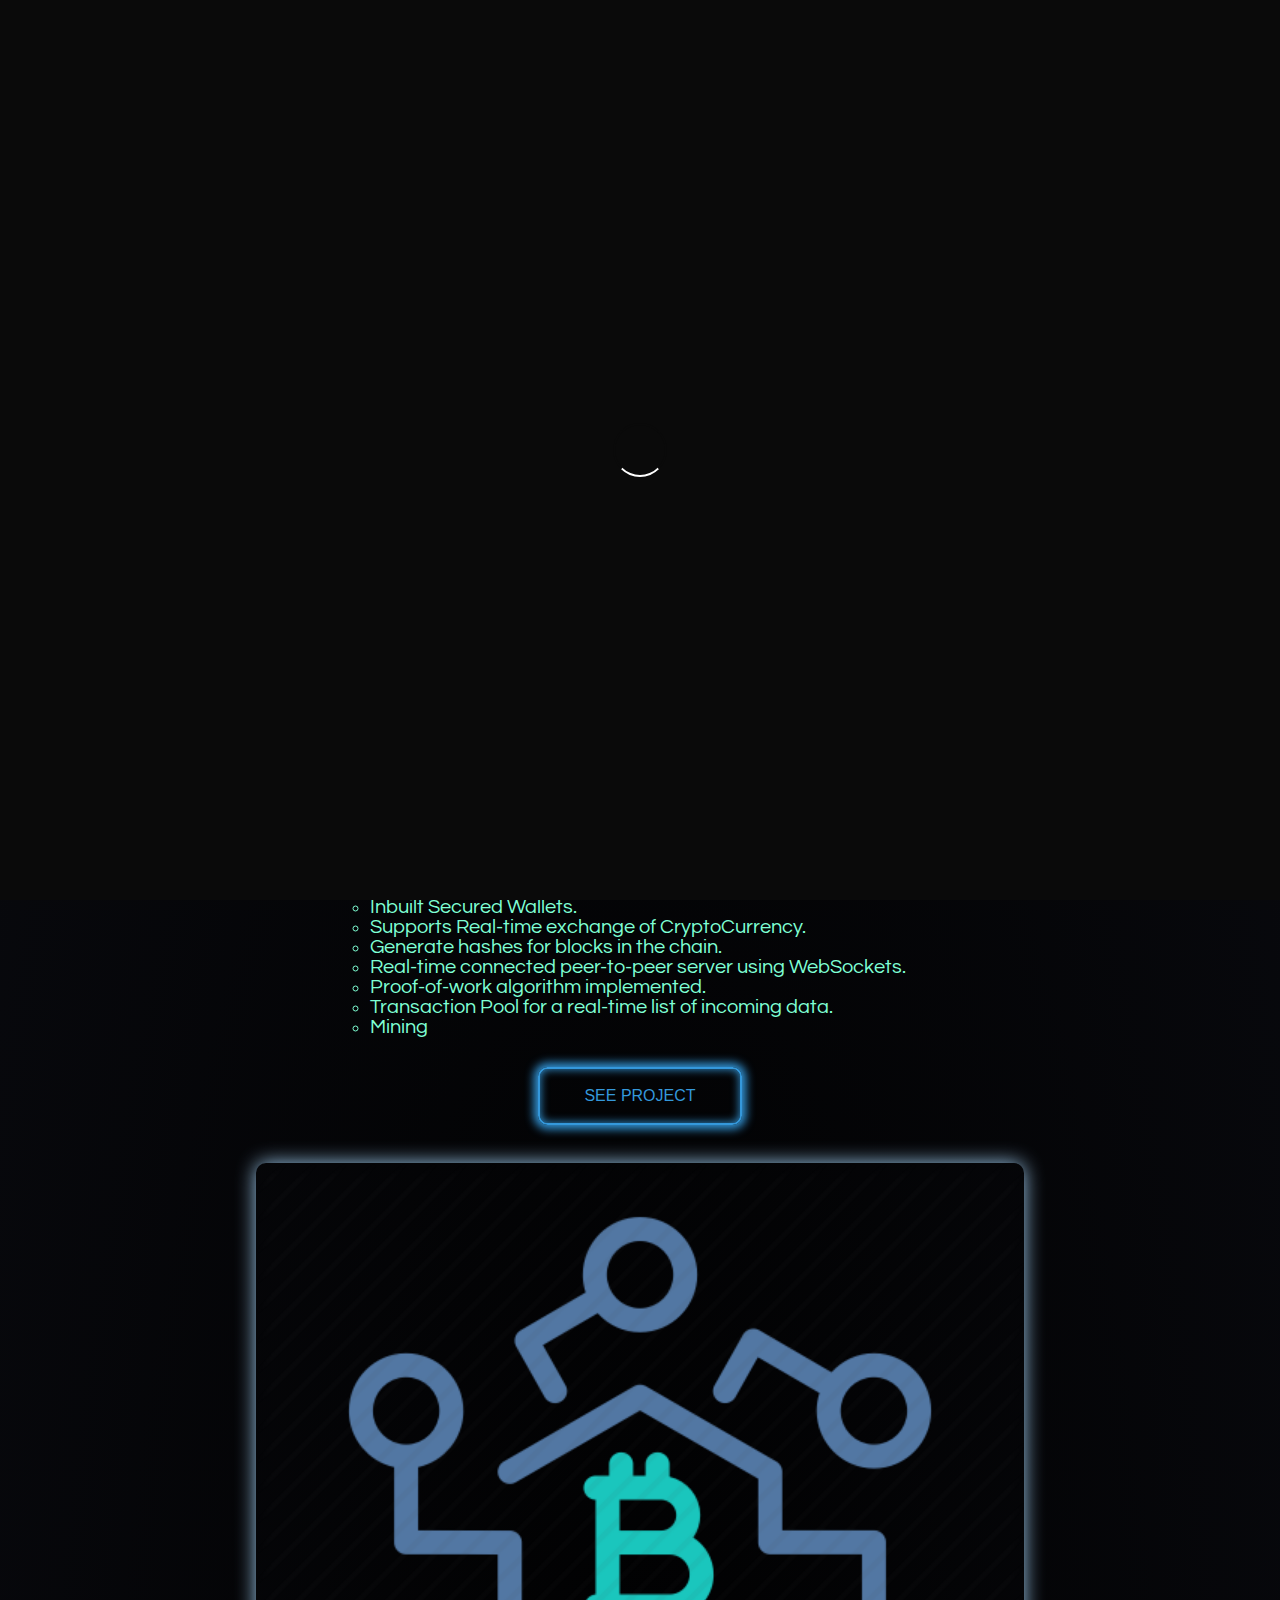
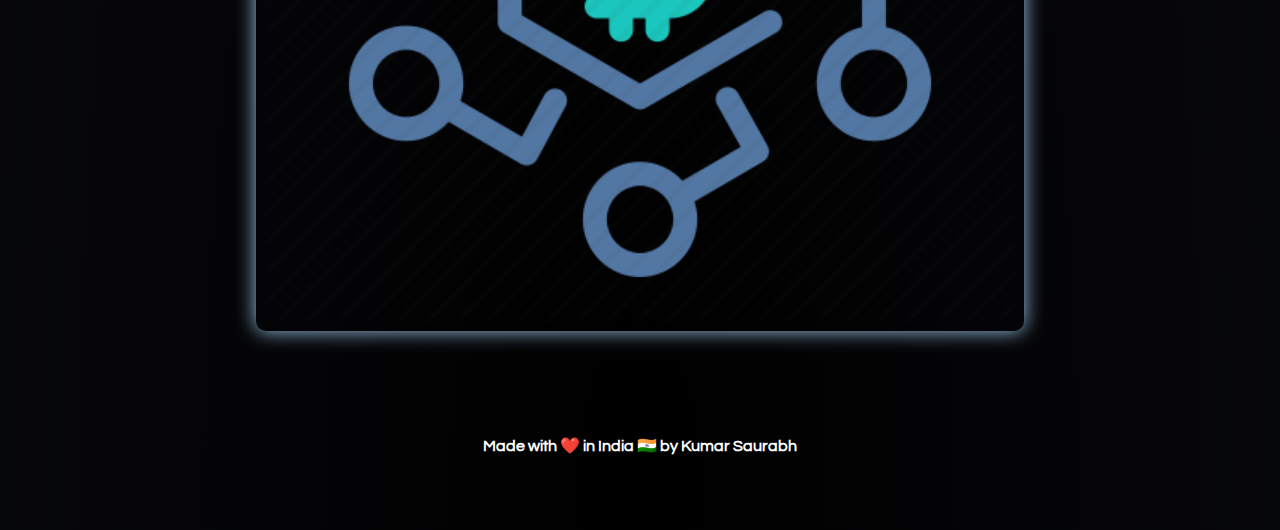
<file: blog/Blockchain/index.html>
<!DOCTYPE html><html lang="en"><head>
    <meta charset="UTF-8">
    <meta name="viewport" content="width=device-width, initial-scale=1.0">
    <meta http-equiv="X-UA-Compatible" content="ie=edge">
    <title>Decentralized Blockchain Network With Cryptocurrency</title>
    <link rel="stylesheet" href="https://cdnjs.cloudflare.com/ajax/libs/animate.css/3.7.0/animate.min.css">
    <link rel="stylesheet" href="https://use.fontawesome.com/releases/v5.7.1/css/all.css" integrity="sha384-fnmOCqbTlWIlj8LyTjo7mOUStjsKC4pOpQbqyi7RrhN7udi9RwhKkMHpvLbHG9Sr" crossorigin="anonymous">
    <script src="https://code.jquery.com/jquery-3.4.1.min.js" integrity="sha256-CSXorXvZcTkaix6Yvo6HppcZGetbYMGWSFlBw8HfCJo=" crossorigin="anonymous"></script>
  <link rel="stylesheet" href="../../css/index.css"></head>
  <body>
    <div id="loading">
      <div id="spinner"></div>
    </div>
    <a href="/" class="go_back"><i class="fas fa-arrow-left"></i></a>
    <div id="background_overlay"></div>
    <div id="background" style="background: url(top_image.jpg) center;"></div>
    <table id="profile_blog">
      <tbody>
        <tr>
          <td style="width:8vw;"><div id="profile_img_blog"></div></td>
          <td style="width:52vw;">
            <div id="username_blog"></div>
          </td>
        </tr>
      </tbody>
    </table>
    <div id="blog-display">
      <h1 id="blog_title">Decentralized Blockchain Network.</h1>
      <h2 id="blog_sub_title">A powerful and secure Blockchain Network with CryptoCurrency and Wallet.</h2>
      <div id="blog">
        <p id="para_0_original">References : <a href="https://bitcoin.org/bitcoin.pdf" style="color: aqua;" target="_blank">White Paper - Bitcoin: A Peer-to-Peer Electronic Cash System By Satoshi Nakamoto</a></p>
        <h2 style="color: aqua;">Features:</h2>
        <ul style="display: table;list-style-type:circle;margin: 0 auto;font-size: 20px;padding: 30px;color: aquamarine;">
          <li>It includes an API to interact with the Blockchain.</li>
          <li>It signs Transactions with cryptography and digital signature.</li>
          <li>Inbuilt Secured Wallets.</li>
          <li>Supports Real-time exchange of CryptoCurrency.</li>
          <li>Generate hashes for blocks in the chain.</li>
          <li>Real-time connected peer-to-peer server using WebSockets.</li>
          <li>Proof-of-work algorithm implemented.</li>
          <li>Transaction Pool for a real-time list of incoming data.</li>
          <li>Mining</li>
        </ul>
        <button onclick="location.href='https://github.com/itsksaurabh/Blockchain-Cryptocurrency-Node'" class="btn third">See project</button>
        <img src="img_0.png" alt="blog image 0" id="img_0_original">
      </div>
    </div>
    <div id="footer_blog">
        <a href="https://www.linkedin.com/in/itsksaurabh/" target="_blank">Made with ❤️ in India 🇮🇳 by Kumar Saurabh</a>
    </div>
    <script type="text/javascript">
      setTimeout(function() {
        document.getElementById("loading").classList.add("animated");
        document.getElementById("loading").classList.add("fadeOut");
        setTimeout(function() {
          document.getElementById("loading").classList.remove("animated");
          document.getElementById("loading").classList.remove("fadeOut");
          document.getElementById("loading").style.display = "none";
        }, 800);
      }, 1500);
      $.getJSON("../../config.json", function(user) {
        var icon = document.createElement("link");
        icon.setAttribute("rel", "icon");
        icon.setAttribute("href", user[0].userimg);
        icon.setAttribute("type", "image/png");
        document.getElementsByTagName("head")[0].appendChild(icon);
        document.getElementById(
          "profile_img_blog"
        ).style.background = `url('${user[0].userimg}') center center`;
        document.getElementById(
          "username_blog"
        ).innerHTML = `<span style="display:${
          user[0].name == null || !user[0].name ? "none" : "block"
        };">${user[0].name}</span>@${user[0].username}<b id="blog_time"></b>`;

        if ((user[0].theme = "dark.css")) {
          document.querySelector("#background_overlay").style.background =
            "linear-gradient(0deg, rgba(10, 10, 10, 1), rgba(10, 10, 10, 0.1))";
        } else {
          document.querySelector("#background_overlay").style.background =
            "linear-gradient(0deg, rgba(255, 255, 255, 1), rgba(255, 255, 255, 0.1))";
        }
      });
    </script>
  

</body></html>
</file>
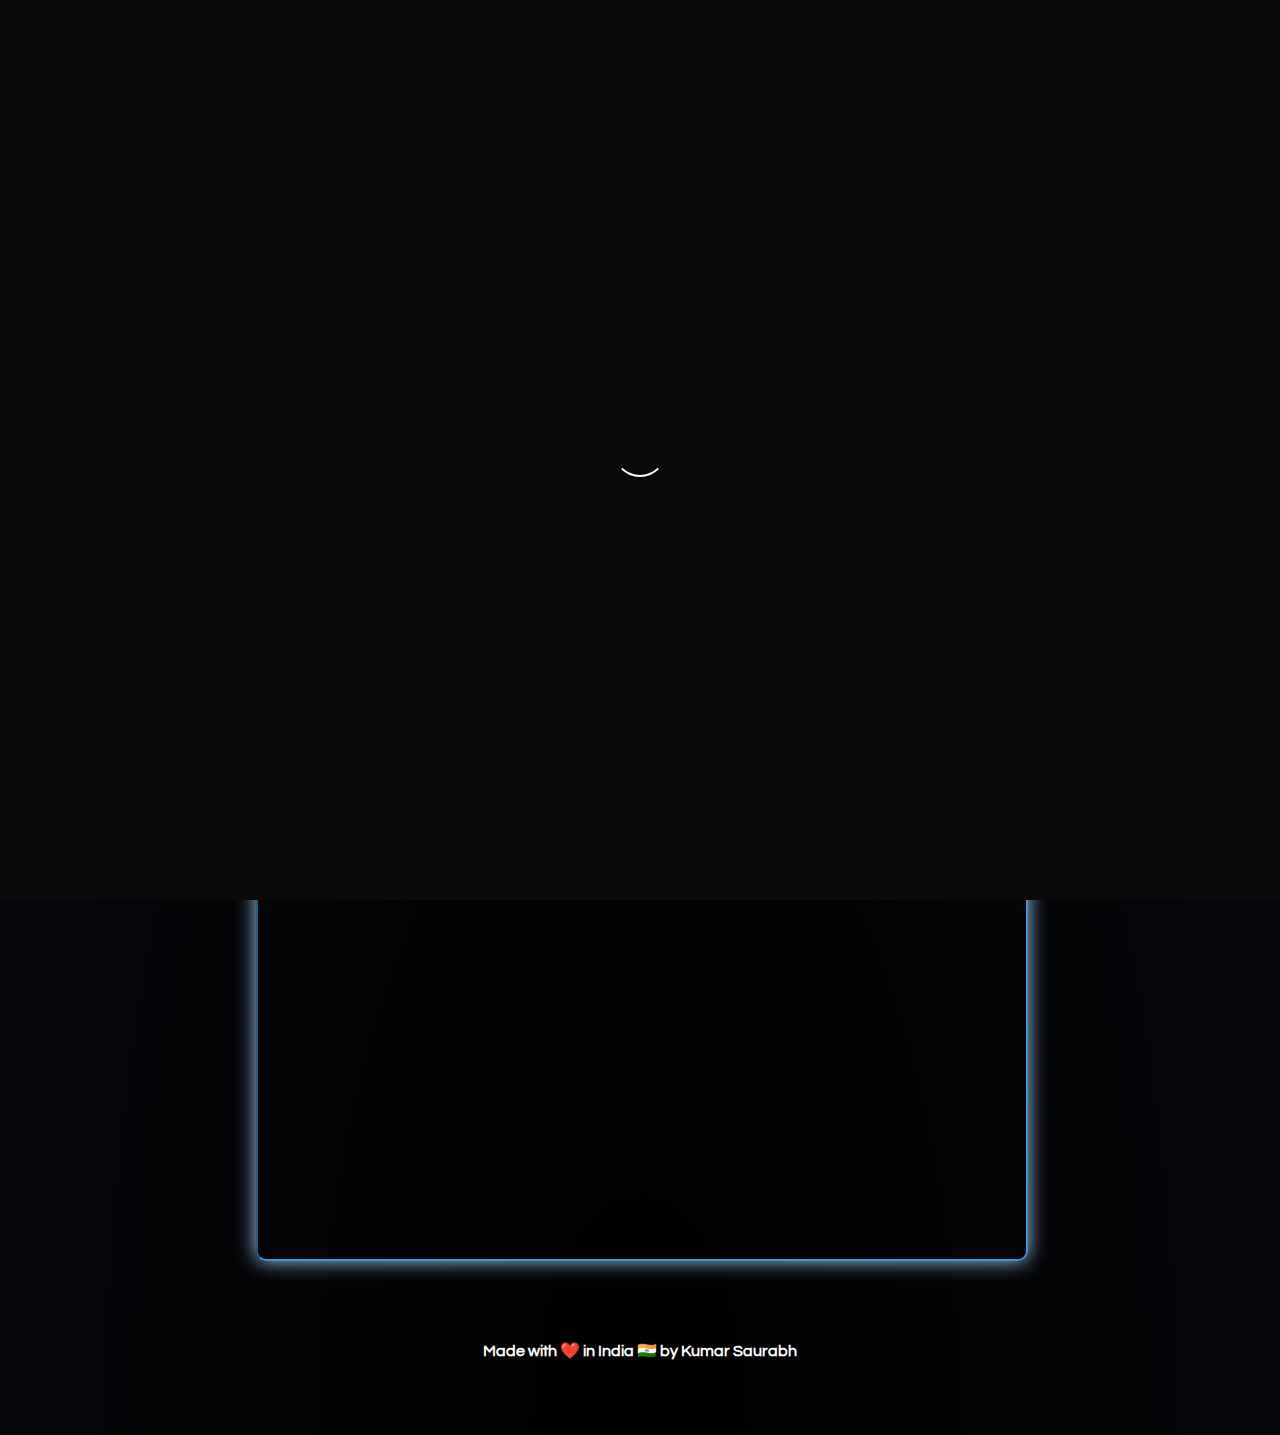
<file: blog/Dequinox/index.html>
<!DOCTYPE html><html lang="en"><head>
    <meta charset="UTF-8">
    <meta name="viewport" content="width=device-width, initial-scale=1.0">
    <meta http-equiv="X-UA-Compatible" content="ie=edge">
    <title>D'Equinox 2016</title>
    <link rel="stylesheet" href="https://cdnjs.cloudflare.com/ajax/libs/animate.css/3.7.0/animate.min.css">
    <link rel="stylesheet" href="https://use.fontawesome.com/releases/v5.7.1/css/all.css" integrity="sha384-fnmOCqbTlWIlj8LyTjo7mOUStjsKC4pOpQbqyi7RrhN7udi9RwhKkMHpvLbHG9Sr" crossorigin="anonymous">
    <script src="https://code.jquery.com/jquery-3.4.1.min.js" integrity="sha256-CSXorXvZcTkaix6Yvo6HppcZGetbYMGWSFlBw8HfCJo=" crossorigin="anonymous"></script>
  <link rel="stylesheet" href="../../css/index.css"></head>
  <body>
    <div id="loading">
      <div id="spinner"></div>
    </div>
    <a href="/" class="go_back"><i class="fas fa-arrow-left"></i></a>
    <div id="background_overlay"></div>
    <div id="background" style="background: url(top_image.jpg) center;"></div>
    <table id="profile_blog">
      <tbody>
        <tr>
          <td style="width:8vw;"><div id="profile_img_blog"></div></td>
          <td style="width:52vw;">
            <div id="username_blog"></div>
          </td>
        </tr>
      </tbody>
    </table>
    <div id="blog-display">
      <h1 id="blog_title">D'Equinox 2016</h1>
      <div id="blog">
      <p id="para_0_original">Built the Official Website for the Annual Cultural fest ( D'Equinox 2016 ) of <a style="color: aliceblue" href="https://www.juet.ac.in/" target="_blank">Jaypee University Of engineering & Technology</a>.</p>
      <p id="para_0_original">I received a <a style="color: aliceblue" href="https://drive.google.com/file/d/1Pg_rRvHGblk6tke3V0VTKm9Ni6YzTAUk/view?usp=sharing" target="_blank">Letter of Appreciation</a> as a Web Developer from the respected Chairman of Jaypee University of Engineering and Technology, Prof. P.K. Singh, for my contribution towards the university as a Web Developer during the academic session 2016 - 2017.</p>
    </div>
      <br>
        <div class="videowrapper">
            <iframe src="https://www.youtube.com/embed/cru6qYcmNX8" allow="accelerometer; autoplay; encrypted-media; gyroscope; picture-in-picture" allowfullscreen></iframe>
        </div>
    </div>
    <div id="footer_blog">
      <a href="https://www.linkedin.com/in/itsksaurabh/" target="_blank">Made with ❤️ in India 🇮🇳 by Kumar Saurabh</a>
    </div>
    <script type="text/javascript">
      setTimeout(function() {
        document.getElementById("loading").classList.add("animated");
        document.getElementById("loading").classList.add("fadeOut");
        setTimeout(function() {
          document.getElementById("loading").classList.remove("animated");
          document.getElementById("loading").classList.remove("fadeOut");
          document.getElementById("loading").style.display = "none";
        }, 800);
      }, 1500);
      $.getJSON("../../config.json", function(user) {
        var icon = document.createElement("link");
        icon.setAttribute("rel", "icon");
        icon.setAttribute("href", user[0].userimg);
        icon.setAttribute("type", "image/png");
        document.getElementsByTagName("head")[0].appendChild(icon);
        document.getElementById(
          "profile_img_blog"
        ).style.background = `url('${user[0].userimg}') center center`;
        document.getElementById(
          "username_blog"
        ).innerHTML = `<span style="display:${
          user[0].name == null || !user[0].name ? "none" : "block"
        };">${user[0].name}</span>@${user[0].username}<b id="blog_time"></b>`;

        if ((user[0].theme = "dark.css")) {
          document.querySelector("#background_overlay").style.background =
            "linear-gradient(0deg, rgba(10, 10, 10, 1), rgba(10, 10, 10, 0.1))";
        } else {
          document.querySelector("#background_overlay").style.background =
            "linear-gradient(0deg, rgba(255, 255, 255, 1), rgba(255, 255, 255, 0.1))";
        }
      });
    </script>
  

</body></html>
</file>
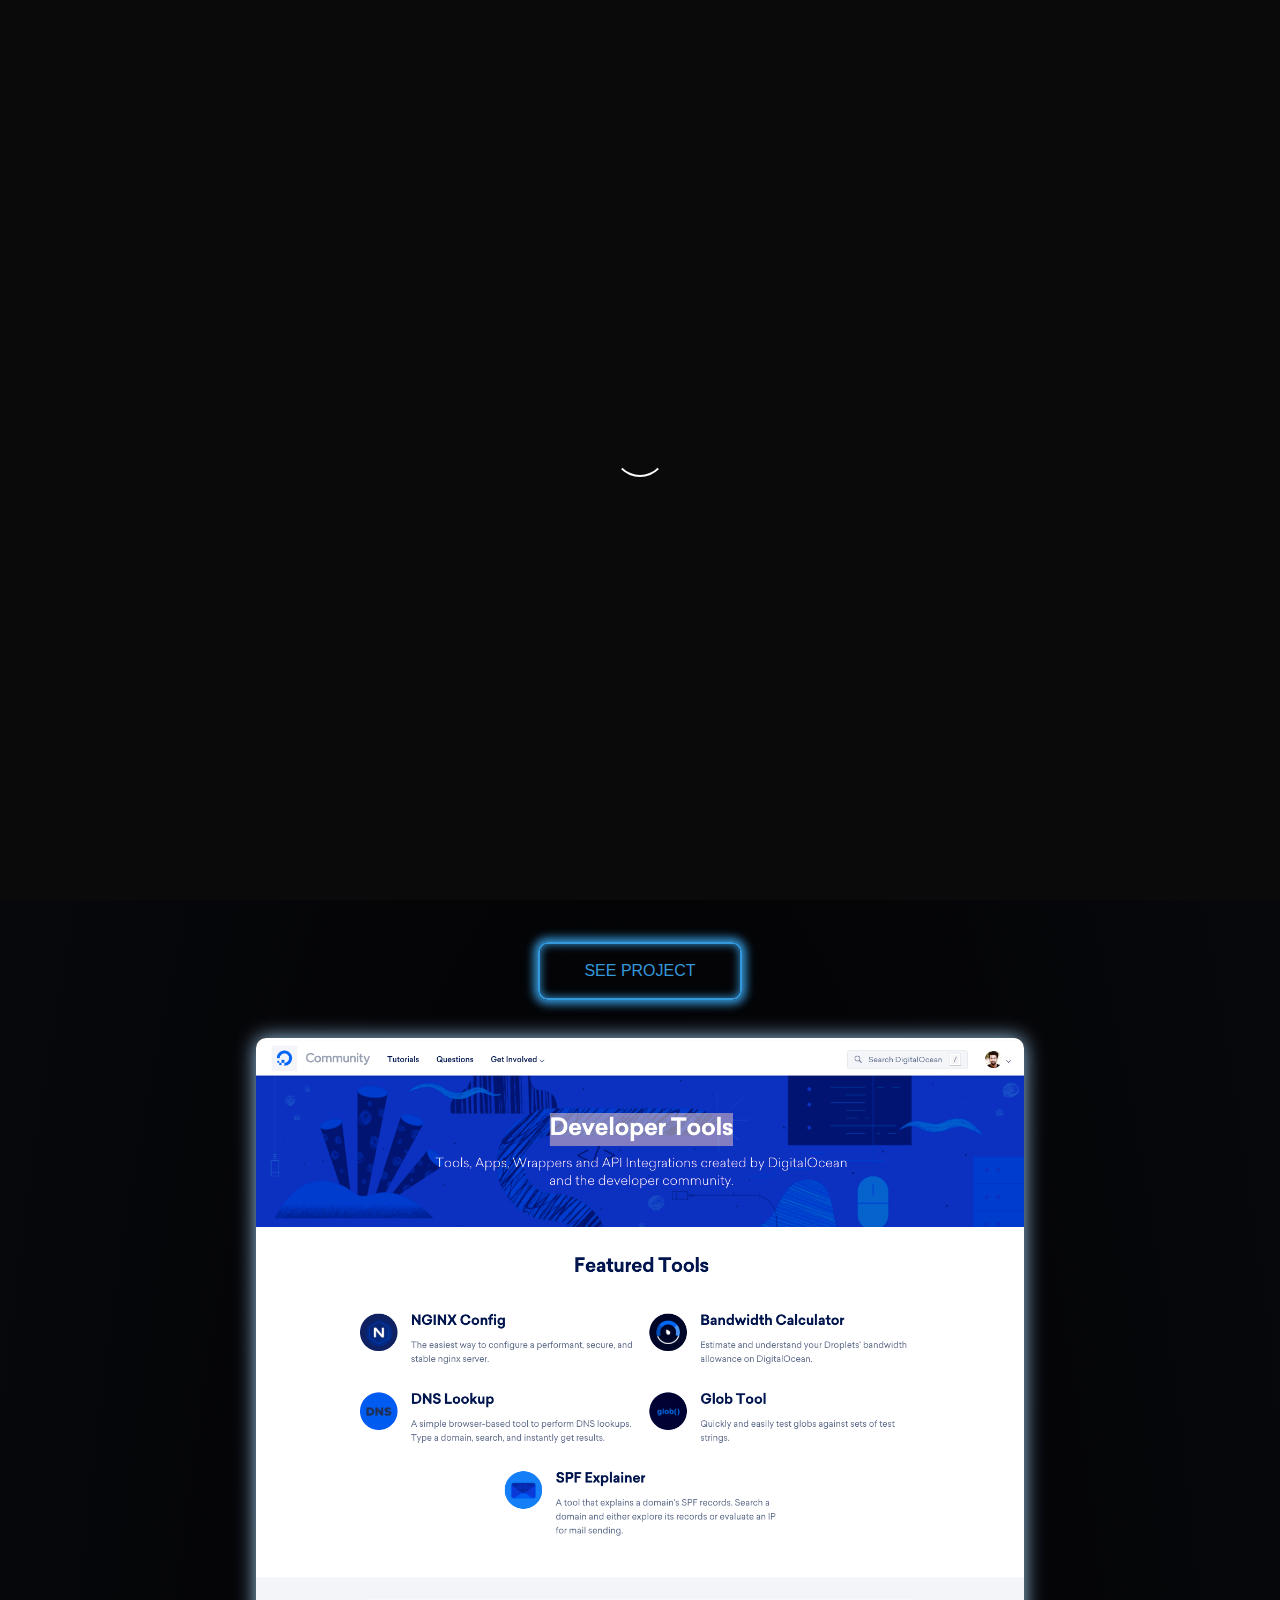
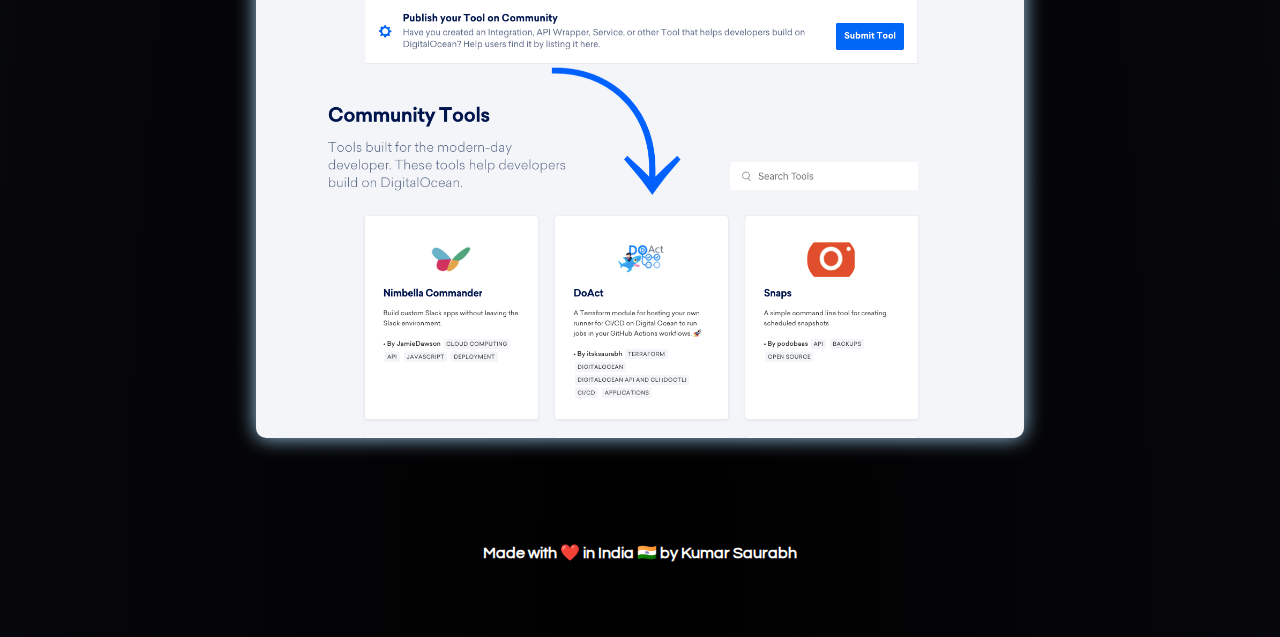
<file: blog/DoAct/index.html>
<!DOCTYPE html><html lang="en"><head>
    <meta charset="UTF-8">
    <meta name="viewport" content="width=device-width, initial-scale=1.0">
    <meta http-equiv="X-UA-Compatible" content="ie=edge">
    <title>DoAct</title>
    <link rel="stylesheet" href="https://cdnjs.cloudflare.com/ajax/libs/animate.css/3.7.0/animate.min.css">
    <link rel="stylesheet" href="https://use.fontawesome.com/releases/v5.7.1/css/all.css" integrity="sha384-fnmOCqbTlWIlj8LyTjo7mOUStjsKC4pOpQbqyi7RrhN7udi9RwhKkMHpvLbHG9Sr" crossorigin="anonymous">
    <script src="https://code.jquery.com/jquery-3.4.1.min.js" integrity="sha256-CSXorXvZcTkaix6Yvo6HppcZGetbYMGWSFlBw8HfCJo=" crossorigin="anonymous"></script>
  <link rel="stylesheet" href="../../css/index.css"></head>
  <body>
    <div id="loading">
      <div id="spinner"></div>
    </div>
    <a href="/" class="go_back"><i class="fas fa-arrow-left"></i></a>
    <div id="background_overlay"></div>
    <div id="background" style="background: url(top_image.png) center;"></div>
    <table id="profile_blog">
      <tbody>
        <tr>
          <td style="width:8vw;"><div id="profile_img_blog"></div></td>
          <td style="width:52vw;">
            <div id="username_blog"></div>
          </td>
        </tr>
      </tbody>
    </table>
    <div id="blog-display">
      <h1 id="blog_title">DoAct</h1>
      <h2 id="blog_sub_title">A Terraform module for hosting your own runner for CI/CD on Digital Ocean to run jobs in your GitHub Actions workflows. 🚀</h2>
      <div id="blog"><p id="para_0_original">Doact is a Terraform module to automate the deployment and hosting process of your own runners on Digital Ocean cloud to run jobs in your GitHub Actions workflows. It makes it easy to automate all your software workflows, now with world-class CI/CD. Build, test, and deploy your code right from GitHub.</p>
        <p id="para_2_original">Recently, The project got published as an <b style="color: aqua;">official community tool</b> on one of the biggest cloud providers DigitalOcean. Currently, the project is trending on the very first page.</p>
        <button onclick="location.href='https://www.digitalocean.com/community/tools/doact'" class="btn third">See project</button>
        <img src="img_0.png" alt="blog image 0" id="img_0_original"></div>
    </div>
    <div id="footer_blog">
        <a href="https://www.linkedin.com/in/itsksaurabh/" target="_blank">Made with ❤️ in India 🇮🇳 by Kumar Saurabh</a>
    </div>
    <script type="text/javascript">
      setTimeout(function() {
        document.getElementById("loading").classList.add("animated");
        document.getElementById("loading").classList.add("fadeOut");
        setTimeout(function() {
          document.getElementById("loading").classList.remove("animated");
          document.getElementById("loading").classList.remove("fadeOut");
          document.getElementById("loading").style.display = "none";
        }, 800);
      }, 1500);
      $.getJSON("../../config.json", function(user) {
        var icon = document.createElement("link");
        icon.setAttribute("rel", "icon");
        icon.setAttribute("href", user[0].userimg);
        icon.setAttribute("type", "image/png");
        document.getElementsByTagName("head")[0].appendChild(icon);
        document.getElementById(
          "profile_img_blog"
        ).style.background = `url('${user[0].userimg}') center center`;
        document.getElementById(
          "username_blog"
        ).innerHTML = `<span style="display:${
          user[0].name == null || !user[0].name ? "none" : "block"
        };">${user[0].name}</span>@${user[0].username}<b id="blog_time"></b>`;

        if ((user[0].theme = "dark.css")) {
          document.querySelector("#background_overlay").style.background =
            "linear-gradient(0deg, rgba(10, 10, 10, 1), rgba(10, 10, 10, 0.1))";
        } else {
          document.querySelector("#background_overlay").style.background =
            "linear-gradient(0deg, rgba(255, 255, 255, 1), rgba(255, 255, 255, 0.1))";
        }
      });
    </script>
  

</body></html>
</file>
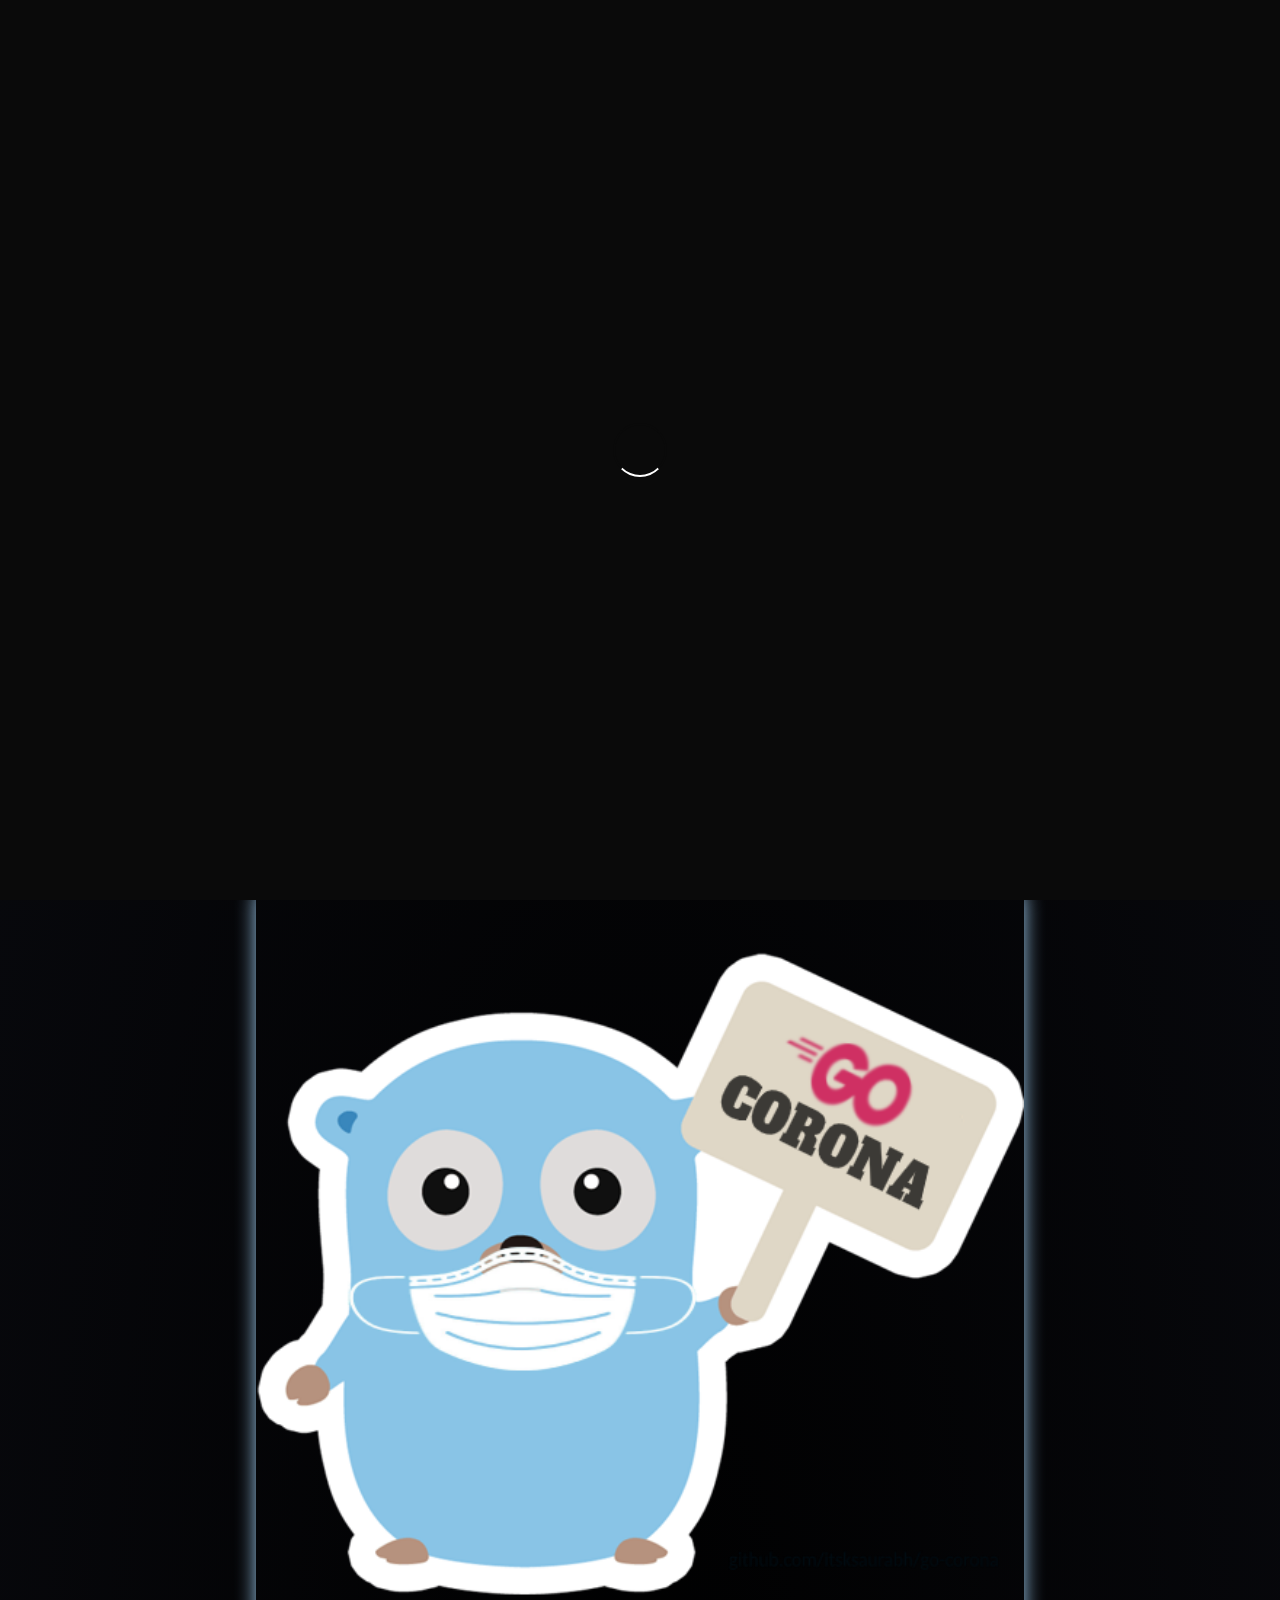
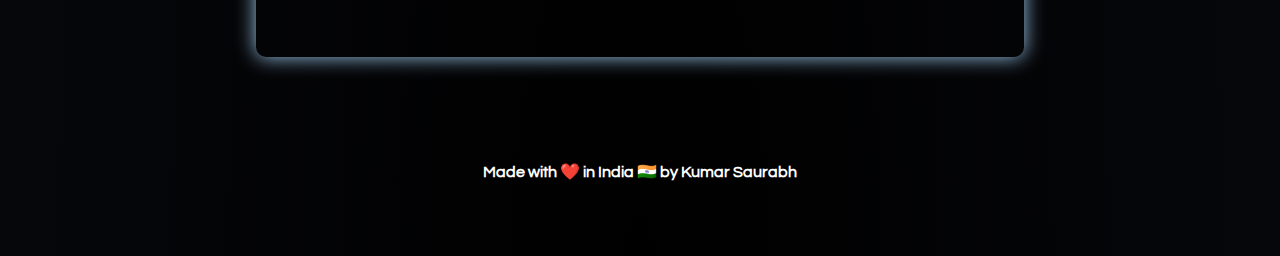
<file: blog/GoCorona/index.html>
<!DOCTYPE html><html lang="en"><head>
    <meta charset="UTF-8">
    <meta name="viewport" content="width=device-width, initial-scale=1.0">
    <meta http-equiv="X-UA-Compatible" content="ie=edge">
    <title>Go-Corona</title>
    <link rel="stylesheet" href="https://cdnjs.cloudflare.com/ajax/libs/animate.css/3.7.0/animate.min.css">
    <link rel="stylesheet" href="https://use.fontawesome.com/releases/v5.7.1/css/all.css" integrity="sha384-fnmOCqbTlWIlj8LyTjo7mOUStjsKC4pOpQbqyi7RrhN7udi9RwhKkMHpvLbHG9Sr" crossorigin="anonymous">
    <script src="https://code.jquery.com/jquery-3.4.1.min.js" integrity="sha256-CSXorXvZcTkaix6Yvo6HppcZGetbYMGWSFlBw8HfCJo=" crossorigin="anonymous"></script>
  <link rel="stylesheet" href="../../css/index.css"></head>
  <body>
    <div id="loading">
      <div id="spinner"></div>
    </div>
    <a href="/" class="go_back"><i class="fas fa-arrow-left"></i></a>
    <div id="background_overlay"></div>
    <div id="background" style="background: url(top_image.jpg) center;"></div>
    <table id="profile_blog">
      <tbody>
        <tr>
          <td style="width:8vw;"><div id="profile_img_blog"></div></td>
          <td style="width:52vw;">
            <div id="username_blog"></div>
          </td>
        </tr>
      </tbody>
    </table>
    <div id="blog-display">
      <h1 id="blog_title">Go-Corona</h1>
      <h2 id="blog_sub_title">go-corona is a Golang client library for accessing global coronavirus (COVID-19, SARS-CoV-2) outbreak data.</h2>
      <div id="blog"><p id="para_0_original">It fetches data from the data repository operated by the Johns Hopkins University Center for Systems Science and Engineering (JHU CSSE). More data sources to be added later.</p>
      <button onclick="location.href='https://github.com/itsksaurabh/go-corona'" class="btn third">See project</button>
      <img src="img_0.jpeg" alt="blog image 0" id="img_0_original"></div>
    </div>
    <div id="footer_blog">
        <a href="https://www.linkedin.com/in/itsksaurabh/" target="_blank">Made with ❤️ in India 🇮🇳 by Kumar Saurabh</a>
    </div>
    <script type="text/javascript">
      setTimeout(function() {
        document.getElementById("loading").classList.add("animated");
        document.getElementById("loading").classList.add("fadeOut");
        setTimeout(function() {
          document.getElementById("loading").classList.remove("animated");
          document.getElementById("loading").classList.remove("fadeOut");
          document.getElementById("loading").style.display = "none";
        }, 800);
      }, 1500);
      $.getJSON("../../config.json", function(user) {
        var icon = document.createElement("link");
        icon.setAttribute("rel", "icon");
        icon.setAttribute("href", user[0].userimg);
        icon.setAttribute("type", "image/png");
        document.getElementsByTagName("head")[0].appendChild(icon);
        document.getElementById(
          "profile_img_blog"
        ).style.background = `url('${user[0].userimg}') center center`;
        document.getElementById(
          "username_blog"
        ).innerHTML = `<span style="display:${
          user[0].name == null || !user[0].name ? "none" : "block"
        };">${user[0].name}</span>@${user[0].username}<b id="blog_time"></b>`;

        if ((user[0].theme = "dark.css")) {
          document.querySelector("#background_overlay").style.background =
            "linear-gradient(0deg, rgba(10, 10, 10, 1), rgba(10, 10, 10, 0.1))";
        } else {
          document.querySelector("#background_overlay").style.background =
            "linear-gradient(0deg, rgba(255, 255, 255, 1), rgba(255, 255, 255, 0.1))";
        }
      });
    </script>
  

</body></html>
</file>
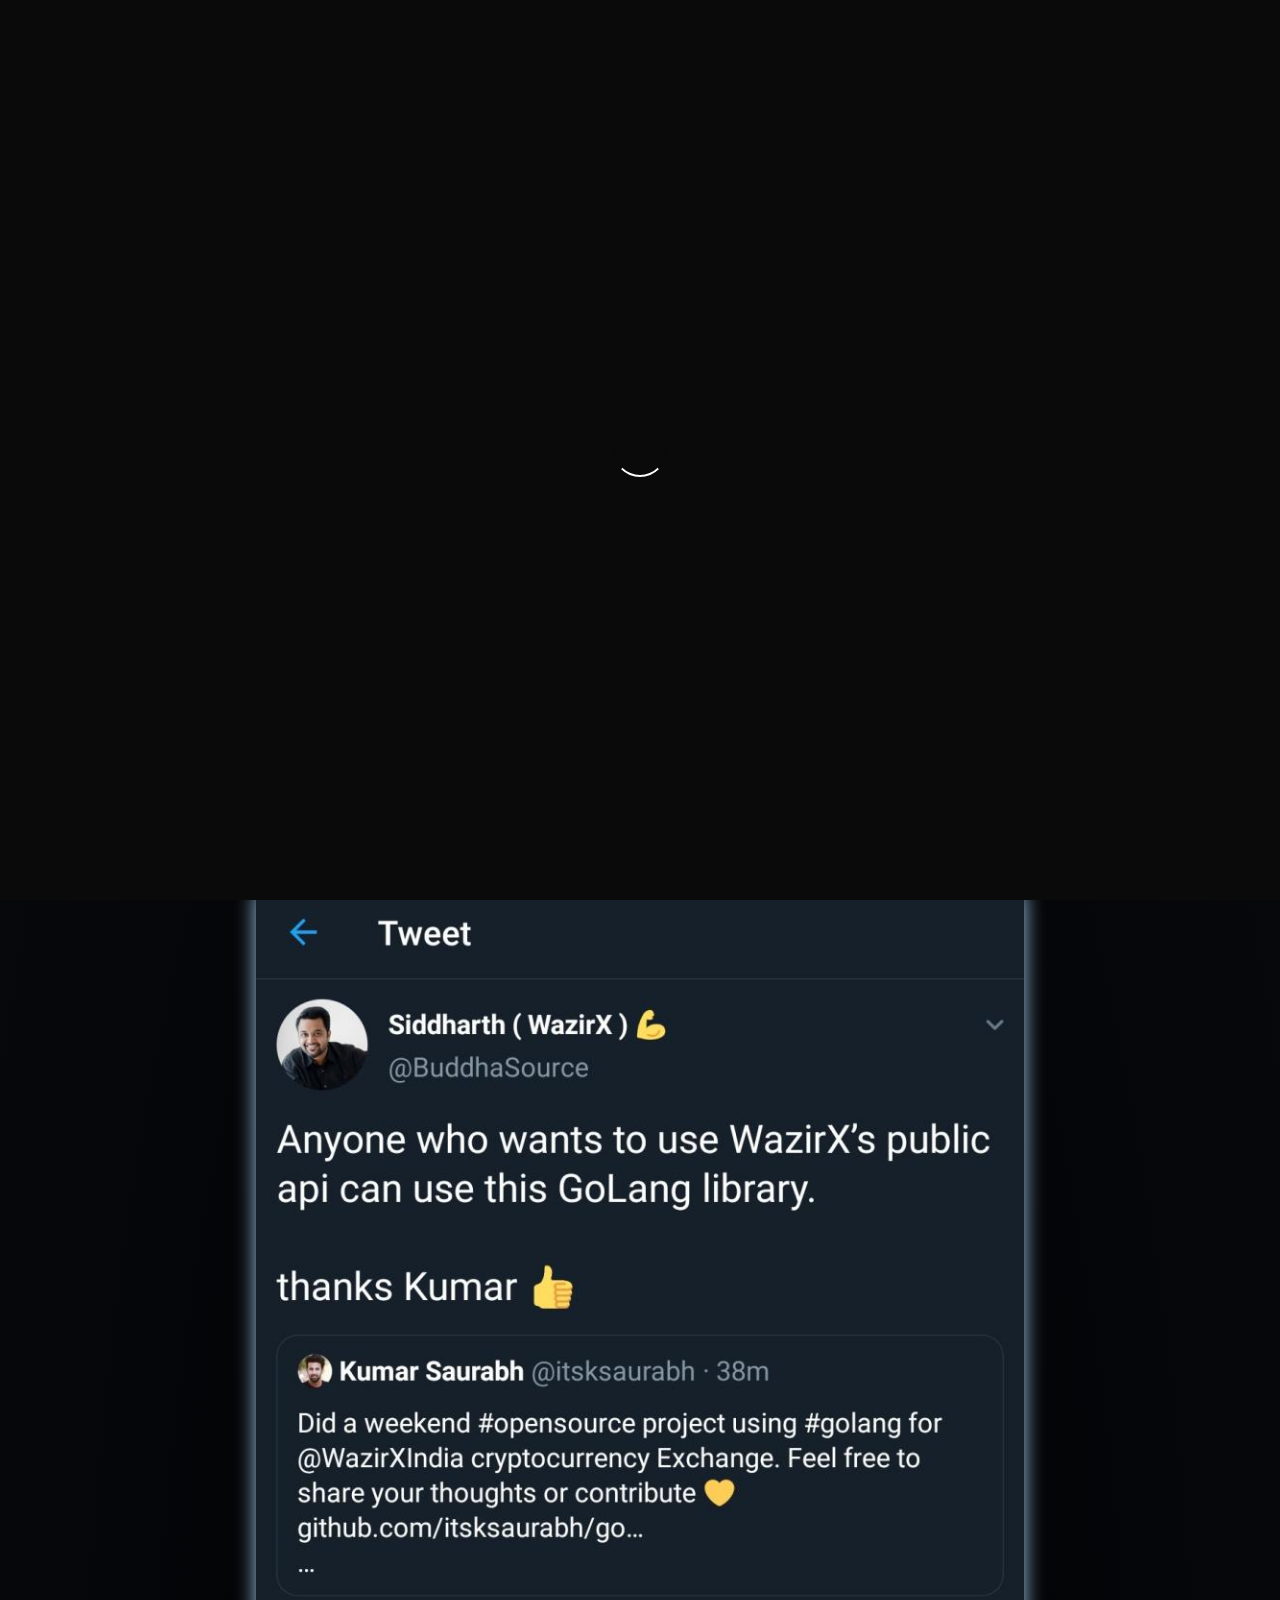
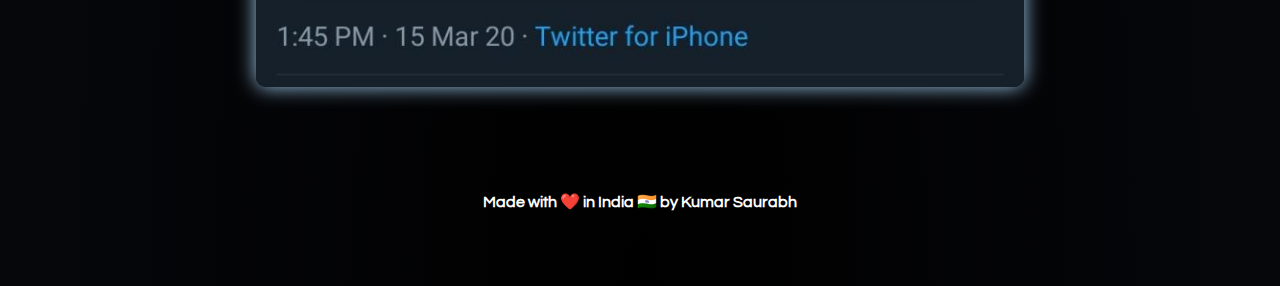
<file: blog/GoWazirX/index.html>
<!DOCTYPE html><html lang="en"><head>
    <meta charset="UTF-8">
    <meta name="viewport" content="width=device-width, initial-scale=1.0">
    <meta http-equiv="X-UA-Compatible" content="ie=edge">
    <title>Go-WazirX</title>
    <link rel="stylesheet" href="https://cdnjs.cloudflare.com/ajax/libs/animate.css/3.7.0/animate.min.css">
    <link rel="stylesheet" href="https://use.fontawesome.com/releases/v5.7.1/css/all.css" integrity="sha384-fnmOCqbTlWIlj8LyTjo7mOUStjsKC4pOpQbqyi7RrhN7udi9RwhKkMHpvLbHG9Sr" crossorigin="anonymous">
    <script src="https://code.jquery.com/jquery-3.4.1.min.js" integrity="sha256-CSXorXvZcTkaix6Yvo6HppcZGetbYMGWSFlBw8HfCJo=" crossorigin="anonymous"></script>
  <link rel="stylesheet" href="../../css/index.css"></head>
  <body>
    <div id="loading">
      <div id="spinner"></div>
    </div>
    <a href="/" class="go_back"><i class="fas fa-arrow-left"></i></a>
    <div id="background_overlay"></div>
    <div id="background" style="background: url(top_image.png) center;"></div>
    <table id="profile_blog">
      <tbody>
        <tr>
          <td style="width:8vw;"><div id="profile_img_blog"></div></td>
          <td style="width:52vw;">
            <div id="username_blog"></div>
          </td>
        </tr>
      </tbody>
    </table>
    <div id="blog-display">
      <h1 id="blog_title">Go-WazirX</h1>
      <h2 id="blog_sub_title">go-wazirx is a Go client library for accessing the Public API of India's biggest cryptocurrency exchange WazirX.com.</h2>
      <div id="blog"><p id="para_0_original">This project has been recommended and shared by the founders of WazirX cryptocurrency exchange themselves.</p>
        <button onclick="location.href='https://github.com/itsksaurabh/go-wazirx'" class="btn third">See project</button>
      <img src="img_0.jpeg" alt="blog image 0" id="img_0_original"></div>
    </div>
    <div id="footer_blog">
        <a href="https://www.linkedin.com/in/itsksaurabh/" target="_blank">Made with ❤️ in India 🇮🇳 by Kumar Saurabh</a>
    </div>
    <script type="text/javascript">
      setTimeout(function() {
        document.getElementById("loading").classList.add("animated");
        document.getElementById("loading").classList.add("fadeOut");
        setTimeout(function() {
          document.getElementById("loading").classList.remove("animated");
          document.getElementById("loading").classList.remove("fadeOut");
          document.getElementById("loading").style.display = "none";
        }, 800);
      }, 1500);
      $.getJSON("../../config.json", function(user) {
        var icon = document.createElement("link");
        icon.setAttribute("rel", "icon");
        icon.setAttribute("href", user[0].userimg);
        icon.setAttribute("type", "image/png");
        document.getElementsByTagName("head")[0].appendChild(icon);
        document.getElementById(
          "profile_img_blog"
        ).style.background = `url('${user[0].userimg}') center center`;
        document.getElementById(
          "username_blog"
        ).innerHTML = `<span style="display:${
          user[0].name == null || !user[0].name ? "none" : "block"
        };">${user[0].name}</span>@${user[0].username}<b id="blog_time"></b>`;

        if ((user[0].theme = "dark.css")) {
          document.querySelector("#background_overlay").style.background =
            "linear-gradient(0deg, rgba(10, 10, 10, 1), rgba(10, 10, 10, 0.1))";
        } else {
          document.querySelector("#background_overlay").style.background =
            "linear-gradient(0deg, rgba(255, 255, 255, 1), rgba(255, 255, 255, 0.1))";
        }
      });
    </script>
  

</body></html>
</file>
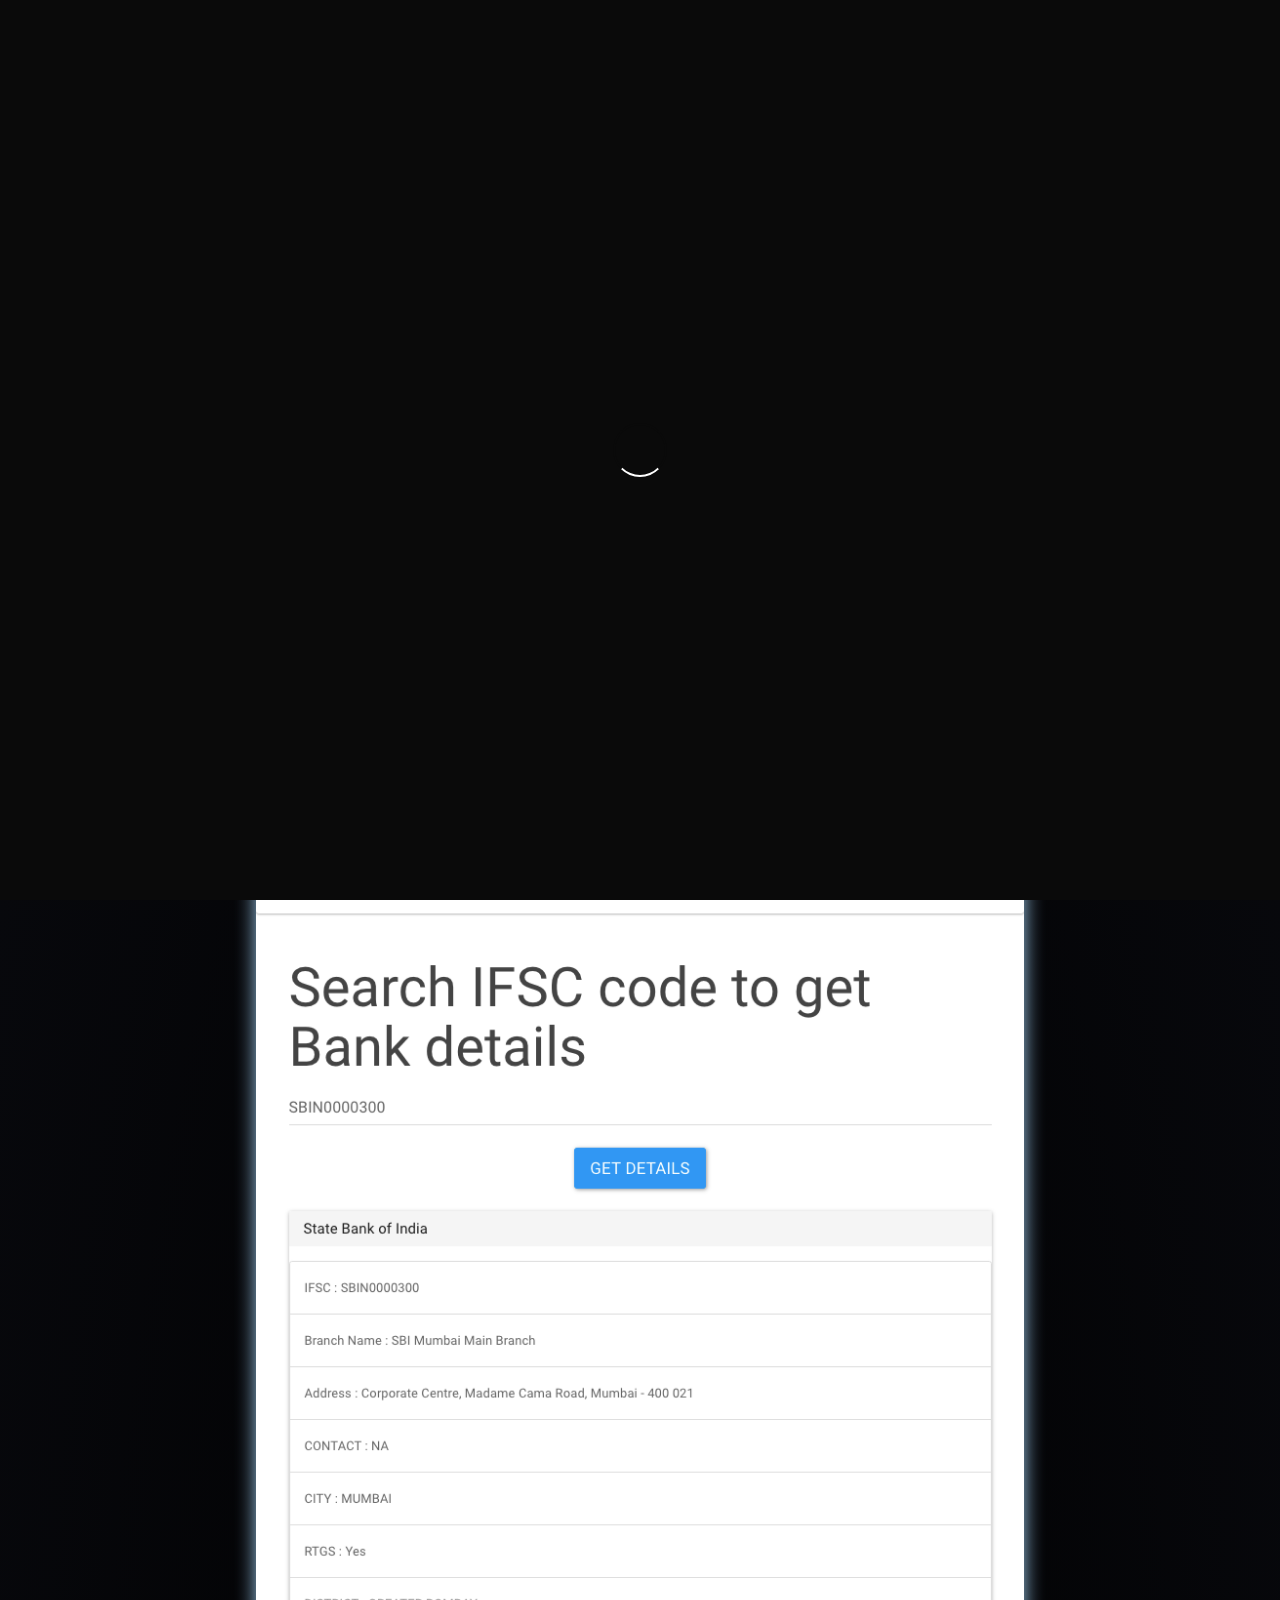
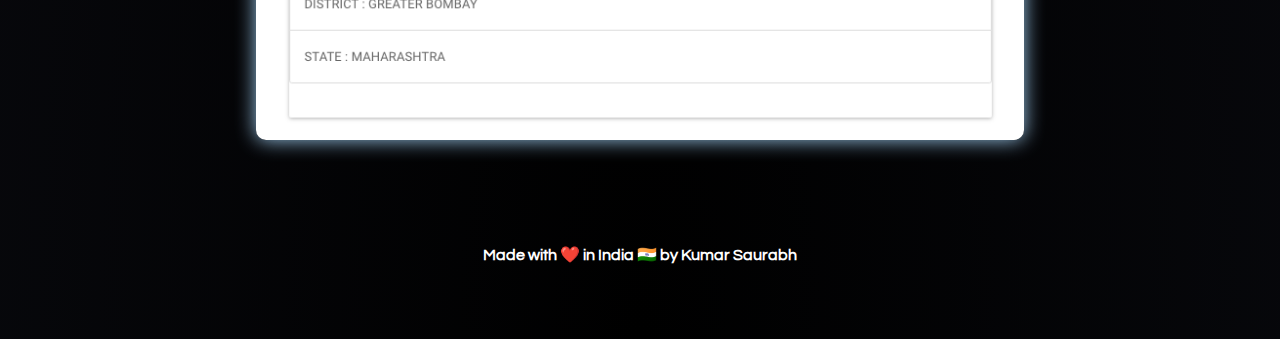
<file: blog/IFSC/index.html>
<!DOCTYPE html><html lang="en"><head>
    <meta charset="UTF-8">
    <meta name="viewport" content="width=device-width, initial-scale=1.0">
    <meta http-equiv="X-UA-Compatible" content="ie=edge">
    <title>IFSC Search</title>
    <link rel="stylesheet" href="https://cdnjs.cloudflare.com/ajax/libs/animate.css/3.7.0/animate.min.css">
    <link rel="stylesheet" href="https://use.fontawesome.com/releases/v5.7.1/css/all.css" integrity="sha384-fnmOCqbTlWIlj8LyTjo7mOUStjsKC4pOpQbqyi7RrhN7udi9RwhKkMHpvLbHG9Sr" crossorigin="anonymous">
    <script src="https://code.jquery.com/jquery-3.4.1.min.js" integrity="sha256-CSXorXvZcTkaix6Yvo6HppcZGetbYMGWSFlBw8HfCJo=" crossorigin="anonymous"></script>
  <link rel="stylesheet" href="../../css/index.css"></head>
  <body>
    <div id="loading">
      <div id="spinner"></div>
    </div>
    <a href="/" class="go_back"><i class="fas fa-arrow-left"></i></a>
    <div id="background_overlay"></div>
    <div id="background" style="background: url(top_image.png) center;"></div>
    <table id="profile_blog">
      <tbody>
        <tr>
          <td style="width:8vw;"><div id="profile_img_blog"></div></td>
          <td style="width:52vw;">
            <div id="username_blog"></div>
          </td>
        </tr>
      </tbody>
    </table>
    <div id="blog-display">
      <h1 id="blog_title">IFSC Search</h1>
      <h2 id="blog_sub_title">A web Application that fetches Bank details by searching IFSC Code using Razorpay API.</h2>
      <div id="blog">
        <p id="para_0_original">A web Application that fetches Bank details by searching IFSC Code.
          It uses Razorpay API for fetching details.</p>
        <button onclick="location.href='https://www.kumar-saurabh.com/IFSC-Search/'" class="btn third">See project</button>
        <img src="img_0.png" alt="blog image 0" id="img_0_original">
      </div>
    </div>
    <div id="footer_blog">
        <a href="https://www.linkedin.com/in/itsksaurabh/" target="_blank">Made with ❤️ in India 🇮🇳 by Kumar Saurabh</a>
    </div>
    <script type="text/javascript">
      setTimeout(function() {
        document.getElementById("loading").classList.add("animated");
        document.getElementById("loading").classList.add("fadeOut");
        setTimeout(function() {
          document.getElementById("loading").classList.remove("animated");
          document.getElementById("loading").classList.remove("fadeOut");
          document.getElementById("loading").style.display = "none";
        }, 800);
      }, 1500);
      $.getJSON("../../config.json", function(user) {
        var icon = document.createElement("link");
        icon.setAttribute("rel", "icon");
        icon.setAttribute("href", user[0].userimg);
        icon.setAttribute("type", "image/png");
        document.getElementsByTagName("head")[0].appendChild(icon);
        document.getElementById(
          "profile_img_blog"
        ).style.background = `url('${user[0].userimg}') center center`;
        document.getElementById(
          "username_blog"
        ).innerHTML = `<span style="display:${
          user[0].name == null || !user[0].name ? "none" : "block"
        };">${user[0].name}</span>@${user[0].username}<b id="blog_time"></b>`;

        if ((user[0].theme = "dark.css")) {
          document.querySelector("#background_overlay").style.background =
            "linear-gradient(0deg, rgba(10, 10, 10, 1), rgba(10, 10, 10, 0.1))";
        } else {
          document.querySelector("#background_overlay").style.background =
            "linear-gradient(0deg, rgba(255, 255, 255, 1), rgba(255, 255, 255, 0.1))";
        }
      });
    </script>
  

</body></html>
</file>
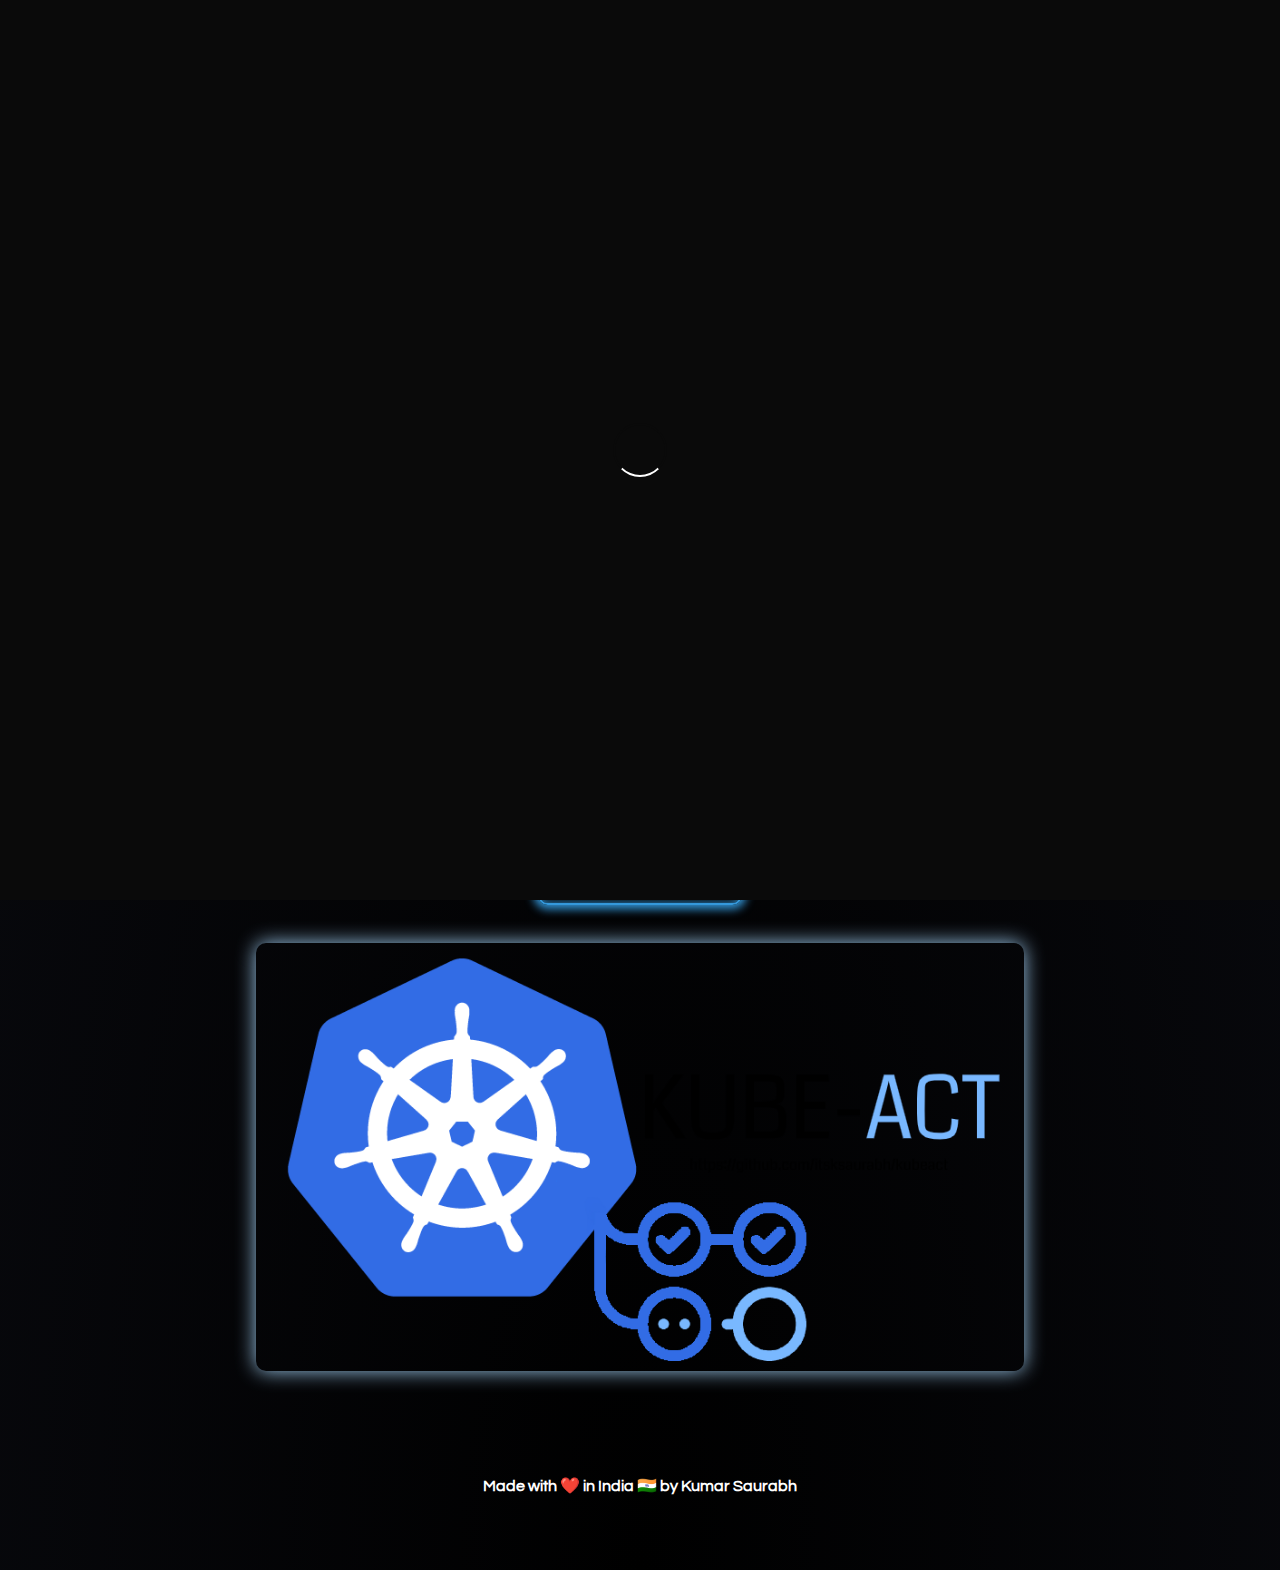
<file: blog/KubeAct/index.html>
<!DOCTYPE html><html lang="en"><head>
    <meta charset="UTF-8">
    <meta name="viewport" content="width=device-width, initial-scale=1.0">
    <meta http-equiv="X-UA-Compatible" content="ie=edge">
    <title>KubeAct</title>
    <link rel="stylesheet" href="https://cdnjs.cloudflare.com/ajax/libs/animate.css/3.7.0/animate.min.css">
    <link rel="stylesheet" href="https://use.fontawesome.com/releases/v5.7.1/css/all.css" integrity="sha384-fnmOCqbTlWIlj8LyTjo7mOUStjsKC4pOpQbqyi7RrhN7udi9RwhKkMHpvLbHG9Sr" crossorigin="anonymous">
    <script src="https://code.jquery.com/jquery-3.4.1.min.js" integrity="sha256-CSXorXvZcTkaix6Yvo6HppcZGetbYMGWSFlBw8HfCJo=" crossorigin="anonymous"></script>
  <link rel="stylesheet" href="../../css/index.css"></head>
  <body>
    <div id="loading">
      <div id="spinner"></div>
    </div>
    <a href="/" class="go_back"><i class="fas fa-arrow-left"></i></a>
    <div id="background_overlay"></div>
    <div id="background" style="background: url(top_image.jpg) center;"></div>
    <table id="profile_blog">
      <tbody>
        <tr>
          <td style="width:8vw;"><div id="profile_img_blog"></div></td>
          <td style="width:52vw;">
            <div id="username_blog"></div>
          </td>
        </tr>
      </tbody>
    </table>
    <div id="blog-display">
      <h1 id="blog_title">KubeAct</h1>
      <h2 id="blog_sub_title">A Helm chart for hosting your own runner on Kubernetes to run jobs in your GitHub Actions workflows. ☸️ 🚀</h2>
      <div id="blog">
        <p id="para_0_original">Kubeact is a Helm Chart/Package for Kubernetes (K8s) to deploy and host your own runners on the cluster to run jobs in your GitHub Actions workflows. It makes it easy to automate all your software workflows, now with world-class CI/CD. Build, test, and deploy your code right from GitHub.</p>
        <button onclick="location.href='https://github.com/itsksaurabh/kubeact'" class="btn third">See project</button>
        <img src="img_0.png" alt="blog image 0" id="img_0_original">
      </div>
    </div>
    <div id="footer_blog">
        <a href="https://www.linkedin.com/in/itsksaurabh/" target="_blank">Made with ❤️ in India 🇮🇳 by Kumar Saurabh</a>
    </div>
    <script type="text/javascript">
      setTimeout(function() {
        document.getElementById("loading").classList.add("animated");
        document.getElementById("loading").classList.add("fadeOut");
        setTimeout(function() {
          document.getElementById("loading").classList.remove("animated");
          document.getElementById("loading").classList.remove("fadeOut");
          document.getElementById("loading").style.display = "none";
        }, 800);
      }, 1500);
      $.getJSON("../../config.json", function(user) {
        var icon = document.createElement("link");
        icon.setAttribute("rel", "icon");
        icon.setAttribute("href", user[0].userimg);
        icon.setAttribute("type", "image/png");
        document.getElementsByTagName("head")[0].appendChild(icon);
        document.getElementById(
          "profile_img_blog"
        ).style.background = `url('${user[0].userimg}') center center`;
        document.getElementById(
          "username_blog"
        ).innerHTML = `<span style="display:${
          user[0].name == null || !user[0].name ? "none" : "block"
        };">${user[0].name}</span>@${user[0].username}<b id="blog_time"></b>`;

        if ((user[0].theme = "dark.css")) {
          document.querySelector("#background_overlay").style.background =
            "linear-gradient(0deg, rgba(10, 10, 10, 1), rgba(10, 10, 10, 0.1))";
        } else {
          document.querySelector("#background_overlay").style.background =
            "linear-gradient(0deg, rgba(255, 255, 255, 1), rgba(255, 255, 255, 0.1))";
        }
      });
    </script>
  

</body></html>
</file>
<file: css/index.css>
@import url("https://fonts.googleapis.com/css?family=Poppins");
@import url("https://fonts.googleapis.com/css?family=Questrial");

.imm1 {
  width: 30%;
  height: 100%;
  object-fit: cover;

  -webkit-box-reflect: below 2px
    linear-gradient(transparent, transparent, #0004);

  transform-origin: center;
  transform: perspective(800px) rotateY(25deg);
  transition: 0.5s;
}
.container1 {
  max-width: 600px;
  max-height: 350px;

  display: flex;
  justify-content: space-between;
  align-items: center;
  gap: 20px;
}
.container1:hover .imm1 {
  opacity: 0.3;
}
.container1 .imm1:hover {
  transform: perspective(800px) rotateY(0deg);
  opacity: 1;
}

body {
  margin: 0%;
  padding: 0%;
  width: auto;
  /* background: var(--bg-color); */
  background: radial-gradient(ellipse at bottom, black 0%, #090a0f 100%);
  color: var(--text-color);
  max-width: 100vw;
  overflow-x: hidden;
  align-items: center;
  font-family: "Poppins", sans-serif;
}

#loading {
  width: 100vw;
  height: 100vh;
  position: fixed;
  background: var(--bg-color);
  z-index: 999;
  display: flex;
  justify-content: center;
  flex-direction: column;
  align-items: center;
  top: 0;
  bottom: 0;
  left: 0;
  right: 0;
}

#spinner {
  animation: rotate 0.5s infinite linear;
  width: 50px;
  height: 50px;
  border: 2px solid var(--bg-color);
  border-bottom: 2px solid var(--text-color);
  border-radius: 50%;
  margin: 0;
}

@keyframes rotate {
  0% {
    transform: rotate(0deg);
  }

  100% {
    transform: rotate(360deg);
  }
}

#profile {
  width: 24vw;
  padding: 4vh 3vw;
  height: 92vh;
  display: flex;
  flex-direction: column;
  justify-content: center;
  text-align: left;
  background: var(--background-image) center center;
  background-size: cover !important;
  background-repeat: no-repeat;
  position: fixed;
  color: #fff !important;
  /* float animation */
  animation-name: floating;
  animation-duration: 4s;
  animation-iteration-count: infinite;
  animation-timing-function: ease-in-out;
}

@keyframes floating {
  from {
    transform: translate(0, 0px);
  }
  65% {
    transform: translate(0, 10px);
  }
  to {
    transform: translate(0, -0px);
  }
}

#display {
  width: 64vw;
  padding: 4vh 3vw;
  height: 100vh;
  display: inline-block;
  padding-left: 33vw;
  overflow: auto;
}

#display h1 {
  font-size: 50px;
  color: var(--text-color);
  font-weight: bold;
  font-family: "Questrial", sans-serif;
}

.emoji {
  width: 18px;
  height: 18px;
}

#profile_img_blog {
  border-radius: 50%;
  width: 90px;
  height: 90px;
  background-size: cover !important;
  background-repeat: no-repeat;
}

#username_blog {
  font-size: 18px;
  color: var(--text-color);
  font-family: "Poppins", sans-serif;
  font-weight: bold;
}

#username_blog span {
  font-size: 24px;
  font-family: "Questrial", sans-serif !important;
}

#username_blog b {
  font-size: 12px;
  font-family: "Poppins", sans-serif;
  font-weight: bold;
}

#blog-display {
  width: 60vw;
  margin: 0px 20vw;
  text-align: left;
  margin-top: 3vh;
  z-index: 1;
}

#profile_blog {
  width: 60vw;
  margin: 0px 20vw;
  margin-top: 34vh;
  text-align: left;
  z-index: 1;
}

#background_overlay {
  width: 100vw;
  height: 55vh;
  position: absolute;
  z-index: -1;
  top: 0;
  left: 0;
}

#background {
  width: 100vw;
  height: 55vh;
  background-size: cover !important;
  background-repeat: no-repeat !important;
  position: absolute;
  z-index: -2;
  top: 0;
  left: 0;
}

#blog-display h1 {
  font-size: 50px;
  color: var(--text-color);
  font-weight: bold;
  font-family: "Questrial", sans-serif;
}

#blog-display h2 {
  color: var(--blog-gray-color);
}

#blog-display {
  padding: 1vh 0px;
  font-family: "Questrial", sans-serif;
}

#blog p {
  font-size: 17px;
  line-height: 25px;
  word-spacing: 1.2px;
  margin: 5vh 0px;
}

#blog p span {
  padding: 2px 4px;
  background: var(--text-color);
  color: var(--bg-color) !important;
}

#blog img {
  width: 100%;
  margin: 2vh 0px;
  border-color: #3498db;
  border-radius: 10px;
  outline: none;
  border-color: #3498db;
  box-shadow: 0 0 20px #9ecaed;
}

#header {
  width: 63vw;
  text-align: right;
  padding: 3vh 0px;
  position: absolute;
}

#header a {
  color: var(--text-color);
  text-decoration: none;
  margin-left: 4vw;
  font-weight: bold;
}

#footer_blog {
  width: 90vw;
  padding: 8vh 5vw;
  text-align: center;
}

#footer_blog a {
  color: var(--text-color) !important;
  text-decoration: none;
  font-family: "Questrial", sans-serif;
  font-weight: bold;
}

#footer {
  width: 100%;
  padding: 8vh 0px;
  text-align: center;
}

#footer a {
  color: var(--text-color) !important;
  text-decoration: none;
  font-family: "Questrial", sans-serif;
}

#profile_img {
  width: 180px;
  height: 180px;
  min-width: 180px;
  min-height: 180px;
  max-width: 180px;
  max-height: 180px;
  border-radius: 10px;
  background-size: cover !important;
  background-repeat: no-repeat !important;
  border-color: #3498db;
  outline: none;
  border-color: #3498db;
  box-shadow: 0 0 20px #9ecaed;
}

#profile div {
  font-weight: bold;
  margin: 1.5vh 0px;
}

#username {
  font-size: 18px;
  font-weight: bold;
}

#username span {
  font-size: 24px;
}

#userbio {
  font-size: 40px;
  font-family: "Questrial", sans-serif;
  width: 100%;
}

#about {
  font-size: 18px;
  font-family: "Questrial", sans-serif;
}

#about a,
#username a {
  color: #fff !important;
  text-decoration: none;
  font-weight: bold;
}

#about a:hover,
#username a:hover {
  text-decoration: underline;
}

#about span {
  margin: 1vh 0px;
  display: block;
}

#about span i {
  font-size: 16px;
}

#work {
  margin: 2vh 0px;
  padding: 4vh 0px !important;
}

#forks {
  margin: 2vh 0px;
  padding: 4vh 0px !important;
}

.projects {
  margin-left: -15px;
  /* align section w/ heading above */
}

.projects a {
  /* 30px is the gutter size in magic grid */
  width: calc(49% - 30px);
  /* 49% avoids a weird single column on some wide screens */
  display: flex;
  text-decoration: none;
}

.projects section {
  width: 100%;
  padding: 2.5vh 5%;
  margin: 1vh 0px;
  display: inline-block;
  border-radius: 5px;
  color: var(--text-color);
  border: 1px solid rgb(0, 0, 0, 0.08);
  box-shadow: 0px 0px 0px rgb(0, 0, 0, 0);
  transition: 0.4s ease-in-out;
  transform: scale(1);
}

.projects section:hover {
  cursor: pointer;
  border: 1px solid rgb(0, 0, 0, 0);
  box-shadow: 0px 15px 35px rgb(0, 0, 0, 0.06);
  transform: scale(1.03);
}

.section_title {
  font-size: 24px;
  font-weight: bold;
  margin: 1vh 0px;
  padding: 0px 1px;
  word-wrap: break-word;
}

.about_section {
  font-size: 18px;
  font-family: "Questrial", sans-serif;
  margin: 2vh 0px;
  font-weight: bold;
  word-wrap: break-word;
}

.bottom_section {
  margin: 1vh 0px;
  font-size: 14px;
  word-wrap: break-word;
}

.bottom_section span {
  margin-right: 20px;
  font-weight: bold;
}

.bottom_section span i {
  font-size: 15px;
}

.socials {
  color: #fff;
  text-decoration: none;
  margin: 3vh 0px !important;
}

.socials span {
  display: inline-block !important;
  margin-right: 2vw !important;
  font-weight: normal !important;
}

.socials span a {
  font-weight: normal !important;
}

#blog_section {
  margin: 2vh 0px;
  padding: 2vh 0px !important;
}

#blogs {
  columns: 2;
}

#blog_title {
  font-size: 50px;
}

#blog_sub_title {
  font-size: 36px;
  margin-top: -2vh;
}

#blogs section {
  width: 90%;
  display: inline-block;
  border-radius: 5px;
  color: var(--text-color);
  border: 1px solid rgb(0, 0, 0, 0.04);
  box-shadow: 0px 0px 0px rgb(0, 0, 0, 0);
  transition: 0.4s ease-in-out;
  transform: scale(1);
  padding: 0px;
  margin: 2vh 0px;
}

#blogs section img {
  width: 100%;
  border-radius: 5px 5px 0px 0px;
}

.blog_container {
  padding: 2.5vh 5%;
  border-radius: 7px;
}

#blogs section:hover {
  cursor: pointer;
  border: 1px solid rgb(0, 0, 0, 0);
  box-shadow: 0px 15px 35px rgb(0, 0, 0, 0.06);
  transform: scale(1.03);
  outline: none;
  border-color: #9ecaed;
  box-shadow: 0 0 20px #9ecaed;
}

.go_back {
  position: absolute;
  color: var(--text-color);
  font-size: 26px;
  margin-left: 5vw;
  margin-top: 4vh;
}

::selection {
  color: var(--bg-color);
  background: var(--text-color);
}

@media (max-width: 800px) {
  #profile {
    width: 300px;
    padding: 20%;
    height: 35vh;
    margin: 0 auto;
    text-align: center;
    position: relative;
    background: var(--background-image) left 60% center;
  }

  #display {
    display: inline-block;
    width: auto;
    padding: 5%;
    margin: 0 auto;
    position: relative;
  }

  #profile_img {
    width: 120px;
    height: 120px;
    min-width: 120px;
    min-height: 120px;
    max-width: 120px;
    max-height: 120px;
    margin: 0px auto !important;
  }

  #work {
    width: auto;
    margin: 0 auto;
  }

  #singleline {
    white-space: nowrap;
    text-overflow: ellipsis;
  }

  .projects {
    margin-left: 0;
    /* remove neg margin to align w/ header */
  }

  .projects a {
    width: 100%;
  }

  .projects section {
    width: 88%;
  }

  #blogs {
    columns: 1;
  }

  #blogs section {
    width: 98%;
  }

  #blog_section {
    margin: 0px;
  }

  #blog-display {
    width: 90vw;
    margin: 0px 5vw;
    text-align: left;
    margin-top: 0vh;
    z-index: 1;
  }

  #blog_title {
    font-size: 32px !important;
  }

  #blog_sub_title {
    font-size: 24px;
    margin-top: -1vh;
  }

  #profile_blog {
    width: 90vw;
    margin: 0px 5vw;
    margin-top: 36vh;
    text-align: left;
    z-index: 1;
  }

  #profile_img_blog {
    width: 65px;
    height: 65px;
  }

  .go_back {
    position: relative;
    color: var(--text-color);
    font-size: 26px;
    margin-left: 5vw;
    top: 5vh;
  }

  #blog img {
    margin: 1vh 0px !important;
  }

  #blog p {
    margin: 2vh 0px;
  }
}

:root {
  --bg-color: rgb(10, 10, 10);
  --text-color: #fff;
  --blog-gray-color: rgb(180, 180, 180);
  --background-image: linear-gradient(
      45deg,
      rgba(10, 10, 10, 0.3),
      rgb(10, 10, 10, 0.2)
    ),
    url("./../assets/bg1.png");
  --background-background: linear-gradient(
      45deg,
      rgba(10, 10, 10, 1),
      rgba(10, 10, 10, 0.6)
    ),
    url("./../assets/bg1.png") center center fixed;
  --height: 50vh;
}

#display h1 {
  -webkit-background-clip: text;
  background-clip: text;
  -webkit-text-fill-color: #fff;
}

#blog-display h1 {
  -webkit-background-clip: text;
  background-clip: text;
  -webkit-text-fill-color: #fff;
}

.projects section {
  background: rgb(20, 20, 20);
}

#blog_section section {
  background: rgb(20, 20, 20);
}

@media (max-width: 800px) {
  :root {
    --background-image: linear-gradient(
        45deg,
        rgba(10, 10, 10, 1),
        rgba(10, 10, 10, 0)
      ),
      url("./../assets/bg1.png") !important;
  }
}

.night {
  position: relative;
  width: 100%;
  height: 100%;
  margin: 0;
  -webkit-transform: rotateZ(45deg);
  transform: rotateZ(45deg);
}

.night_reverse {
  position: relative;
  width: 100%;
  height: 100%;
  margin: 0;
  -webkit-transform: rotateZ(90deg);
  transform: rotateZ(-145deg);
}

.shooting_star {
  position: absolute;
  left: 50%;
  top: 50%;
  height: 2px;
  background: linear-gradient(-45deg, white, rgba(0, 0, 255, 0));
  /* border-radius: 999px; */
  -webkit-filter: drop-shadow(0 0 6px #699bff);
  filter: drop-shadow(0 0 6px #699bff);
  -webkit-animation: tail 3000ms ease-in-out infinite,
    shooting 3000ms ease-in-out infinite;
  animation: tail 3000ms ease-in-out infinite,
    shooting 3000ms ease-in-out infinite;
}
.shooting_star::before,
.shooting_star::after {
  content: "";
  position: absolute;
  top: calc(50% - 1px);
  right: 0;
  height: 2px;
  background: linear-gradient(
    -45deg,
    rgba(0, 0, 255, 0),
    white,
    rgba(0, 0, 255, 0)
  );
  -webkit-transform: translateX(50%) rotateZ(45deg);
  transform: translateX(50%) rotateZ(45deg);
  border-radius: 100%;
  -webkit-animation: shining 3000ms ease-in-out infinite;
  animation: shining 3000ms ease-in-out infinite;
}
.shooting_star::after {
  -webkit-transform: translateX(50%) rotateZ(-45deg);
  transform: translateX(50%) rotateZ(-45deg);
}
.shooting_star:nth-child(1) {
  top: calc(50% - 117px);
  left: calc(50% - 31px);
  -webkit-animation-delay: 928ms;
  animation-delay: 928ms;
}
.shooting_star:nth-child(1)::before,
.shooting_star:nth-child(1)::after,
.shooting_star:nth-child(1)::after {
  -webkit-animation-delay: 928ms;
  animation-delay: 928ms;
}
.shooting_star:nth-child(2) {
  top: calc(50% - -121px);
  left: calc(50% - 248px);
  -webkit-animation-delay: 4129ms;
  animation-delay: 4129ms;
}
.shooting_star:nth-child(2)::before,
.shooting_star:nth-child(2)::after,
.shooting_star:nth-child(2)::after {
  -webkit-animation-delay: 4129ms;
  animation-delay: 4129ms;
}
.shooting_star:nth-child(3) {
  top: calc(50% - -110px);
  left: calc(50% - 9px);
  -webkit-animation-delay: 9079ms;
  animation-delay: 9079ms;
}
.shooting_star:nth-child(3)::before,
.shooting_star:nth-child(3)::after,
.shooting_star:nth-child(3)::after {
  -webkit-animation-delay: 9079ms;
  animation-delay: 9079ms;
}
.shooting_star:nth-child(4) {
  top: calc(50% - -74px);
  left: calc(50% - 279px);
  -webkit-animation-delay: 6878ms;
  animation-delay: 6878ms;
}
.shooting_star:nth-child(4)::before,
.shooting_star:nth-child(4)::after,
.shooting_star:nth-child(4)::after {
  -webkit-animation-delay: 6878ms;
  animation-delay: 6878ms;
}
.shooting_star:nth-child(5) {
  top: calc(50% - 88px);
  left: calc(50% - 122px);
  -webkit-animation-delay: 8413ms;
  animation-delay: 8413ms;
}
.shooting_star:nth-child(5)::before,
.shooting_star:nth-child(5)::after,
.shooting_star:nth-child(5)::after {
  -webkit-animation-delay: 8413ms;
  animation-delay: 8413ms;
}
.shooting_star:nth-child(6) {
  top: calc(50% - -16px);
  left: calc(50% - 231px);
  -webkit-animation-delay: 6531ms;
  animation-delay: 6531ms;
}
.shooting_star:nth-child(6)::before,
.shooting_star:nth-child(6)::after,
.shooting_star:nth-child(6)::after {
  -webkit-animation-delay: 6531ms;
  animation-delay: 6531ms;
}
.shooting_star:nth-child(7) {
  top: calc(50% - -118px);
  left: calc(50% - 152px);
  -webkit-animation-delay: 6905ms;
  animation-delay: 6905ms;
}
.shooting_star:nth-child(7)::before,
.shooting_star:nth-child(7)::after,
.shooting_star:nth-child(7)::after {
  -webkit-animation-delay: 6905ms;
  animation-delay: 6905ms;
}
.shooting_star:nth-child(8) {
  top: calc(50% - -63px);
  left: calc(50% - 123px);
  -webkit-animation-delay: 3771ms;
  animation-delay: 3771ms;
}
.shooting_star:nth-child(8)::before,
.shooting_star:nth-child(8)::after,
.shooting_star:nth-child(8)::after {
  -webkit-animation-delay: 3771ms;
  animation-delay: 3771ms;
}
.shooting_star:nth-child(9) {
  top: calc(50% - -125px);
  left: calc(50% - 1px);
  -webkit-animation-delay: 9378ms;
  animation-delay: 9378ms;
}
.shooting_star:nth-child(9)::before,
.shooting_star:nth-child(9)::after,
.shooting_star:nth-child(9)::after {
  -webkit-animation-delay: 9378ms;
  animation-delay: 9378ms;
}
.shooting_star:nth-child(10) {
  top: calc(50% - -179px);
  left: calc(50% - 112px);
  -webkit-animation-delay: 9042ms;
  animation-delay: 9042ms;
}
.shooting_star:nth-child(10)::before,
.shooting_star:nth-child(10)::after,
.shooting_star:nth-child(10)::after {
  -webkit-animation-delay: 9042ms;
  animation-delay: 9042ms;
}
.shooting_star:nth-child(11) {
  top: calc(50% - -140px);
  left: calc(50% - 285px);
  -webkit-animation-delay: 348ms;
  animation-delay: 348ms;
}
.shooting_star:nth-child(11)::before,
.shooting_star:nth-child(11)::after,
.shooting_star:nth-child(11)::after {
  -webkit-animation-delay: 348ms;
  animation-delay: 348ms;
}
.shooting_star:nth-child(12) {
  top: calc(50% - 163px);
  left: calc(50% - 78px);
  -webkit-animation-delay: 8377ms;
  animation-delay: 8377ms;
}
.shooting_star:nth-child(12)::before,
.shooting_star:nth-child(12)::after,
.shooting_star:nth-child(12)::after {
  -webkit-animation-delay: 8377ms;
  animation-delay: 8377ms;
}
.shooting_star:nth-child(13) {
  top: calc(50% - -17px);
  left: calc(50% - 233px);
  -webkit-animation-delay: 5411ms;
  animation-delay: 5411ms;
}
.shooting_star:nth-child(13)::before,
.shooting_star:nth-child(13)::after,
.shooting_star:nth-child(13)::after {
  -webkit-animation-delay: 5411ms;
  animation-delay: 5411ms;
}
.shooting_star:nth-child(14) {
  top: calc(50% - 53px);
  left: calc(50% - 185px);
  -webkit-animation-delay: 736ms;
  animation-delay: 736ms;
}
.shooting_star:nth-child(14)::before,
.shooting_star:nth-child(14)::after,
.shooting_star:nth-child(14)::after {
  -webkit-animation-delay: 736ms;
  animation-delay: 736ms;
}
.shooting_star:nth-child(15) {
  top: calc(50% - 168px);
  left: calc(50% - 117px);
  -webkit-animation-delay: 8557ms;
  animation-delay: 8557ms;
}
.shooting_star:nth-child(15)::before,
.shooting_star:nth-child(15)::after,
.shooting_star:nth-child(15)::after {
  -webkit-animation-delay: 8557ms;
  animation-delay: 8557ms;
}
.shooting_star:nth-child(16) {
  top: calc(50% - -132px);
  left: calc(50% - 282px);
  -webkit-animation-delay: 4227ms;
  animation-delay: 4227ms;
}
.shooting_star:nth-child(16)::before,
.shooting_star:nth-child(16)::after,
.shooting_star:nth-child(16)::after {
  -webkit-animation-delay: 4227ms;
  animation-delay: 4227ms;
}
.shooting_star:nth-child(17) {
  top: calc(50% - -24px);
  left: calc(50% - 166px);
  -webkit-animation-delay: 4370ms;
  animation-delay: 4370ms;
}
.shooting_star:nth-child(17)::before,
.shooting_star:nth-child(17)::after,
.shooting_star:nth-child(17)::after {
  -webkit-animation-delay: 4370ms;
  animation-delay: 4370ms;
}
.shooting_star:nth-child(18) {
  top: calc(50% - 136px);
  left: calc(50% - 136px);
  -webkit-animation-delay: 378ms;
  animation-delay: 378ms;
}
.shooting_star:nth-child(18)::before,
.shooting_star:nth-child(18)::after,
.shooting_star:nth-child(18)::after {
  -webkit-animation-delay: 378ms;
  animation-delay: 378ms;
}
.shooting_star:nth-child(19) {
  top: calc(50% - -25px);
  left: calc(50% - 5px);
  -webkit-animation-delay: 3731ms;
  animation-delay: 3731ms;
}
.shooting_star:nth-child(19)::before,
.shooting_star:nth-child(19)::after,
.shooting_star:nth-child(19)::after {
  -webkit-animation-delay: 3731ms;
  animation-delay: 3731ms;
}
.shooting_star:nth-child(20) {
  top: calc(50% - 124px);
  left: calc(50% - 103px);
  -webkit-animation-delay: 8600ms;
  animation-delay: 8600ms;
}
.shooting_star:nth-child(20)::before,
.shooting_star:nth-child(20)::after,
.shooting_star:nth-child(20)::after {
  -webkit-animation-delay: 8600ms;
  animation-delay: 8600ms;
}

@-webkit-keyframes tail {
  0% {
    width: 0;
  }
  30% {
    width: 100px;
  }
  100% {
    width: 0;
  }
}

@keyframes tail {
  0% {
    width: 0;
  }
  30% {
    width: 100px;
  }
  100% {
    width: 0;
  }
}
@-webkit-keyframes shining {
  0% {
    width: 0;
  }
  50% {
    width: 30px;
  }
  100% {
    width: 0;
  }
}
@keyframes shining {
  0% {
    width: 0;
  }
  50% {
    width: 30px;
  }
  100% {
    width: 0;
  }
}
@-webkit-keyframes shooting {
  0% {
    -webkit-transform: translateX(0);
    transform: translateX(0);
  }
  100% {
    -webkit-transform: translateX(300px);
    transform: translateX(300px);
  }
}
@keyframes shooting {
  0% {
    -webkit-transform: translateX(0);
    transform: translateX(0);
  }
  100% {
    -webkit-transform: translateX(300px);
    transform: translateX(300px);
  }
}
@-webkit-keyframes sky {
  0% {
    -webkit-transform: rotate(45deg);
    transform: rotate(45deg);
  }
  100% {
    -webkit-transform: rotate(405deg);
    transform: rotate(405deg);
  }
}
@keyframes sky {
  0% {
    -webkit-transform: rotate(45deg);
    transform: rotate(45deg);
  }
  100% {
    -webkit-transform: rotate(405deg);
    transform: rotate(405deg);
  }
}

.btn {
  box-sizing: border-box;
  -webkit-appearance: none;
  -moz-appearance: none;
  appearance: none;
  background-color: transparent;
  border: 2px solid #3498db;
  border-radius: 0.6em;
  color: #3498db;
  cursor: pointer;
  display: -webkit-box;
  display: -webkit-flex;
  display: -ms-flexbox;
  display: flex;
  -webkit-align-self: center;
  -ms-flex-item-align: center;
  align-self: center;
  font-size: 1rem;
  font-weight: 400;
  line-height: 1;
  margin: 20px;
  padding: 1.2em 2.8em;
  text-decoration: none;
  text-align: center;
  text-transform: uppercase;
  font-family: "Montserrat", sans-serif;
  font-weight: 400;
  margin: 0 auto;
  margin-bottom: 20px;
}
.btn:hover,
.btn:focus {
  color: #fff;
  outline: 0;
}

.third {
  box-shadow: 0 0 10px 0 #3498db inset, 0 0 10px 4px #3498db;
}
.third:hover {
  border-color: #3498db;
  color: #fff;
  box-shadow: 0 0 40px 40px #3498db inset, 0 0 0 0 #3498db;
  -webkit-transition: all 150ms ease-in-out;
  transition: all 150ms ease-in-out;
}

.videowrapper {
  float: none;
  clear: both;
  width: 100%;
  position: relative;
  padding-bottom: 56.25%;
  padding-top: 25px;
  height: 0;
}
.videowrapper iframe {
  position: absolute;
  top: 0;
  left: 0;
  width: 100%;
  height: 100%;
  border-color: #3498db;
  border-radius: 10px;
  outline: none;
  border-color: #3498db;
  box-shadow: 0 0 20px #9ecaed;
}

.fa {
  padding: 20px;
  font-size: 20px;
  width: 20px;
  text-align: center;
  text-decoration: none;
  margin: 5px 2px;
  border-radius: 50%;
  display: inline-block;
  border-color: #3498db;
  outline: none;
  border-color: #3498db;
  box-shadow: 0 0 10px #9ecaed;
}

.fa:hover {
  box-shadow: 0 0 15px #9ecaed;
}

.fa-facebook {
  background: #3b5998;
  color: white;
}

.fa-google {
  background: #dd4b39;
  color: white;
}

/** * Timeline styling */
.timeline {
  position: relative;
  margin: 0;
  padding: 0;
  list-style: none;
}
.timeline:before {
  content: "";
  position: absolute;
  top: -3em;
  left: 2em;
  width: 0.25em;
  height: calc(100% + 6em);
  background: linear-gradient(
    to bottom,
    #151515 0%,
    #3b3b3b 2%,
    #3b3b3b 98%,
    #151515 100%
  );
}
@media screen and (min-width: 45em) {
  .timeline:before {
    left: 50%;
    transform: translateX(-50%);
  }
}
.timeline__entry {
  position: relative;
  margin-bottom: 4em;
  color: #fff;
}
.timeline__entry:after {
  content: "";
  display: table;
  clear: both;
}
.timeline__id {
  position: absolute;
  top: 1em;
  left: 2em;
  padding: 0.5em 1em;
  background: #420608;
  transform: translateX(-50%);
}
@media screen and (min-width: 45em) {
  .timeline__id {
    left: 50%;
    transform: translateX(-50%);
  }
}
.timeline__content {
  position: relative;
  display: block;
  margin-left: 6em;
  padding: 1em;
  background: #420608;
}
@media screen and (min-width: 45em) {
  .timeline__content {
    margin-left: 0;
    width: calc(50% - 4em);
  }
}
.timeline__content:before {
  content: "";
  position: absolute;
  display: block;
  top: 1em;
  left: -1em;
  border-top: 1em solid transparent;
  border-bottom: 1em solid transparent;
  border-right: 1em solid #420608;
}
@media screen and (min-width: 45em) {
  .timeline__content:before {
    left: auto;
    right: -1em;
    border-left: 1em solid #420608;
    border-right: none;
  }
}
@media screen and (min-width: 45em) {
  .timeline__content--flipped {
    float: right;
  }
  .timeline__content--flipped:before {
    left: -1em;
    right: auto;
    border-left: none;
    border-right: 1em solid #420608;
  }
}
.timeline__heading {
  margin-bottom: 0.25em;
  font-size: 1.2rem;
}
.timeline__text {
  color: #ccc;
}
.timeline__text:last-child {
  margin-bottom: 0;
}

.container {
  width: 85%;
  max-width: 1200px;
  margin: 4em auto;
}
.section-title {
  padding-bottom: 2em;
  text-align: center;
  color: #ddd;
}

.hidden {
  position: absolute;
  overflow: hidden;
  width: 0;
  height: 0;
  pointer-events: none;
}

/* Icons */

.icon {
  display: block;
  width: 1.5em;
  height: 1.5em;
  margin: 0 auto;
  fill: currentColor;
}

/* Content */

.content {
  padding: 0 0 4em;
  display: flex;
  flex-wrap: wrap;
  align-items: center;
  justify-content: center;
  position: relative;
}

.tilter {
  display: block;
  position: relative;
  width: 300px;
  height: 415px;
  margin: 1.5em 2.5em;
  color: #fff;
  flex: none;
  perspective: 1000px;
}

.tilter * {
  pointer-events: none;
}

.tilter:hover,
.tilter:focus {
  color: #fff;
  outline: none;
}

/*
.tilter__figure,
.tilter__deco,
.tilter__caption {
	will-change: transform;
}*/

.tilter__figure,
.tilter__image {
  margin: 0;
  width: 100%;
  height: 100%;
  display: block;
  border-radius: 5%;
}

.tilter__figure > * {
  transform: translateZ(0px);
  /* Force correct stacking order */
}

.smooth .tilter__figure,
.smooth .tilter__deco--overlay,
.smooth .tilter__deco--lines,
.smooth .tilter__deco--shine div,
.smooth .tilter__caption {
  transition: transform 0.2s ease-out;
}

.tilter__figure {
  position: relative;
}

.tilter__figure::before {
  content: "";
  position: absolute;
  width: 90%;
  height: 90%;
  top: 5%;
  left: 5%;
  box-shadow: 0 30px 20px rgba(35, 32, 39, 0.5);
}

.tilter__deco {
  position: absolute;
  top: 0;
  left: 0;
  width: 100%;
  height: 100%;
  overflow: hidden;
}

.tilter__deco--overlay {
  background-image: linear-gradient(
    45deg,
    rgba(0, 0, 0, 0.4),
    rgba(0, 0, 0, 0.4),
    rgba(0, 0, 0, 0.4)
  );
}

.tilter__deco--shine div {
  position: absolute;
  width: 200%;
  height: 200%;
  top: -50%;
  left: -50%;
  background-image: linear-gradient(
    45deg,
    rgba(0, 0, 0, 0.5) 0%,
    rgba(255, 255, 255, 0.25) 50%,
    transparent 100%
  );
}

.tilter__deco--lines {
  fill: none;
  stroke: #fff;
  stroke-width: 5px;
}

.tilter__caption {
  position: absolute;
  bottom: 0;
  width: 100%;
  padding: 4em;
}

.tilter__title {
  margin: 0;
  font-weight: normal;
  font-size: 2.5em;
  font-family: "Abril Fatface", serif;
  line-height: 1;
}

.tilter__description {
  margin: 1em 0 0 0;
  font-size: 0.85em;
  letter-spacing: 0.15em;
}

/* Example 5 (line animating) */

.tilter--5 .tilter__deco--lines path {
  stroke-dasharray: 1270;
  stroke-dashoffset: 1270;
  transition: stroke-dashoffset 0.7s;
}

.tilter--5:hover .tilter__deco--lines path {
  stroke-dashoffset: 0;
}

.tilter--5 .tilter__figure::before {
  box-shadow: none;
}

.accordion a {
  position: relative;
  display: -webkit-box;
  display: -webkit-flex;
  display: flex;
  -webkit-box-orient: vertical;
  -webkit-box-direction: normal;
  -webkit-flex-direction: column;
  flex-direction: column;
  width: 100%;
  padding: 1rem 3rem 1rem 1rem;
  color: white;
  font-size: 1.15rem;
  font-weight: 400;
  border-bottom: 1px solid #e5e5e5;
}

.accordion a:hover,
.accordion a:hover::after {
  cursor: pointer;
  color: #8b0415;
}

.accordion a:hover::after {
  border: 1px solid #8b0415;
}

.accordion a.active {
  color: #8b0415;
  border-bottom: 1px solid #8b0415;
}

.accordion a::after {
  font-family: "Ionicons";
  position: absolute;
  float: right;
  right: 1rem;
  font-size: 1rem;
  color: #7288a2;
  padding: 5px;
  width: 30px;
  height: 30px;
  -webkit-border-radius: 50%;
  -moz-border-radius: 50%;
  border-radius: 50%;
  border: 1px solid #7288a2;
  text-align: center;
}

.accordion a.active::after {
  font-family: "Ionicons";
  color: #8b0415;
  border: 1px solid #8b0415;
}

.accordion .content {
  display: none;
  padding: 1rem;
  border-bottom: 1px solid #e5e5e5;
  overflow: hidden;
}

.accordion .content p {
  font-size: 1rem;
  font-weight: 300;
}
</file>
